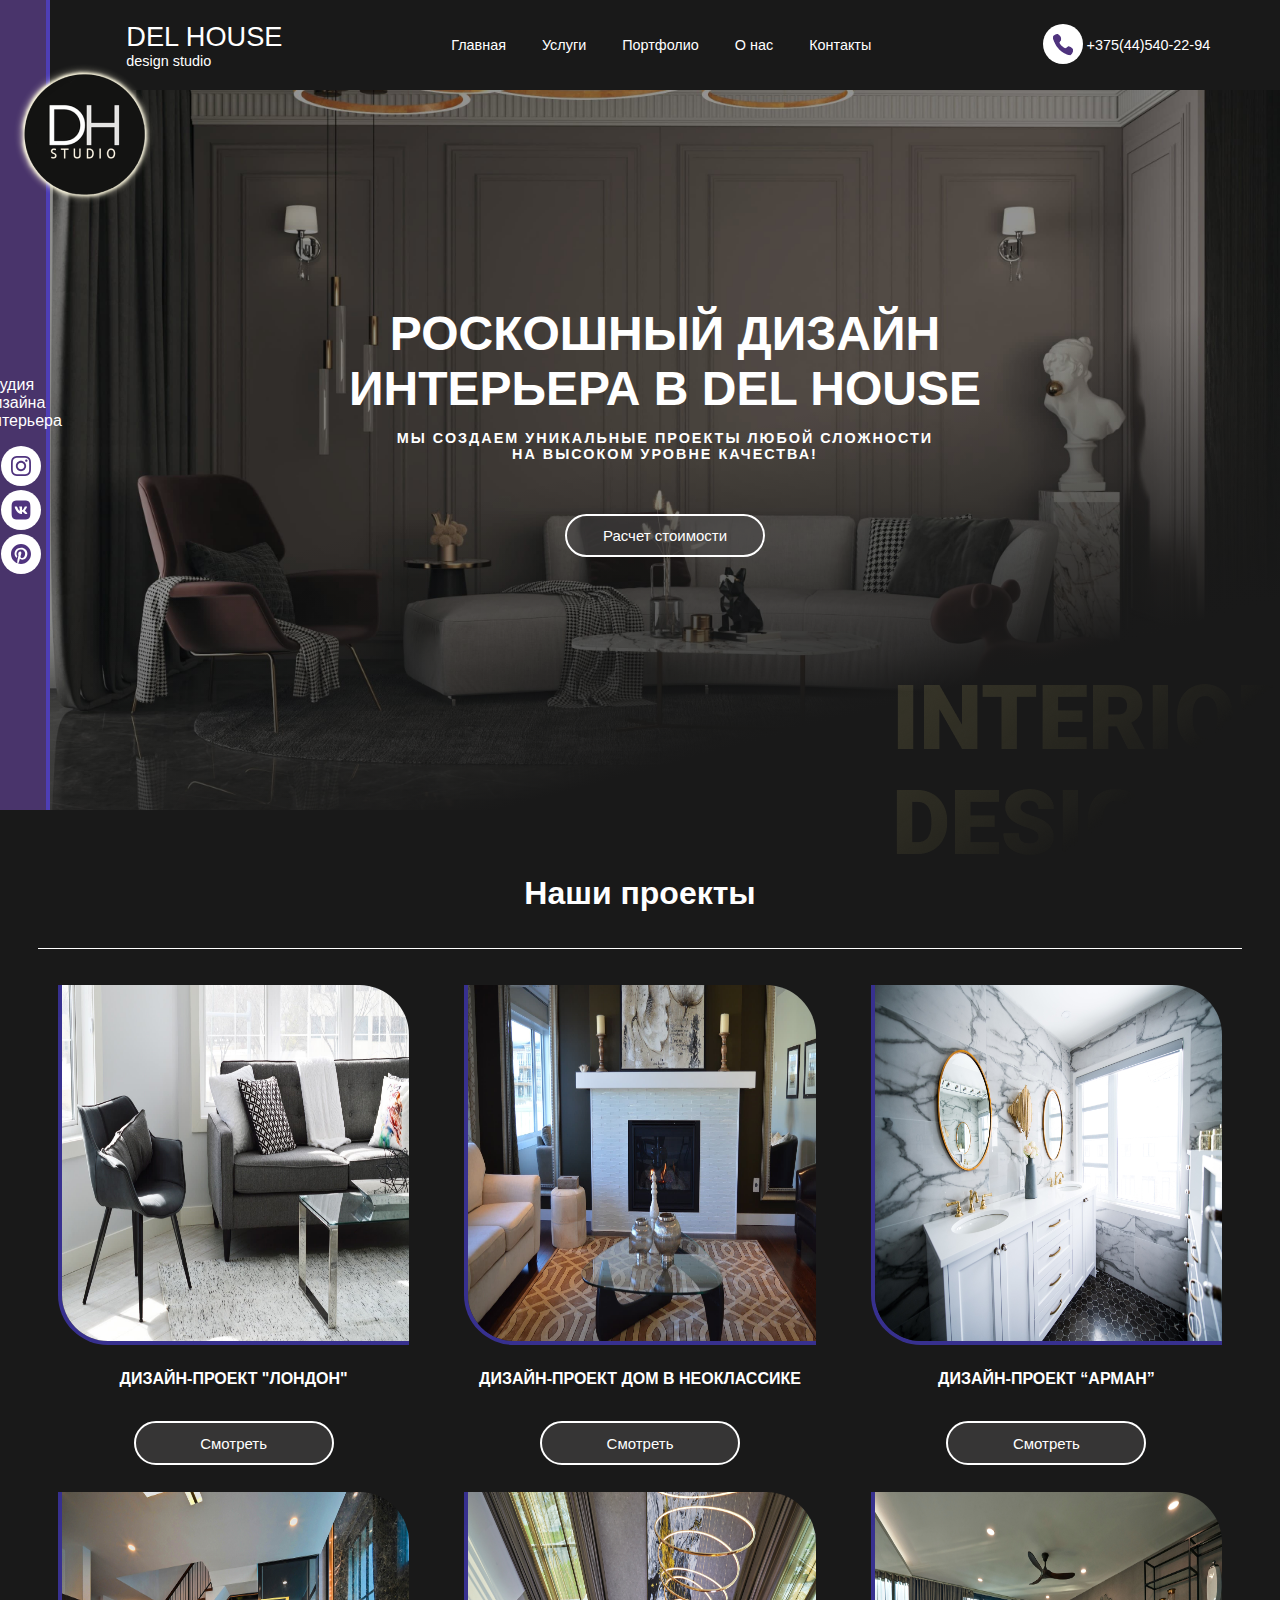
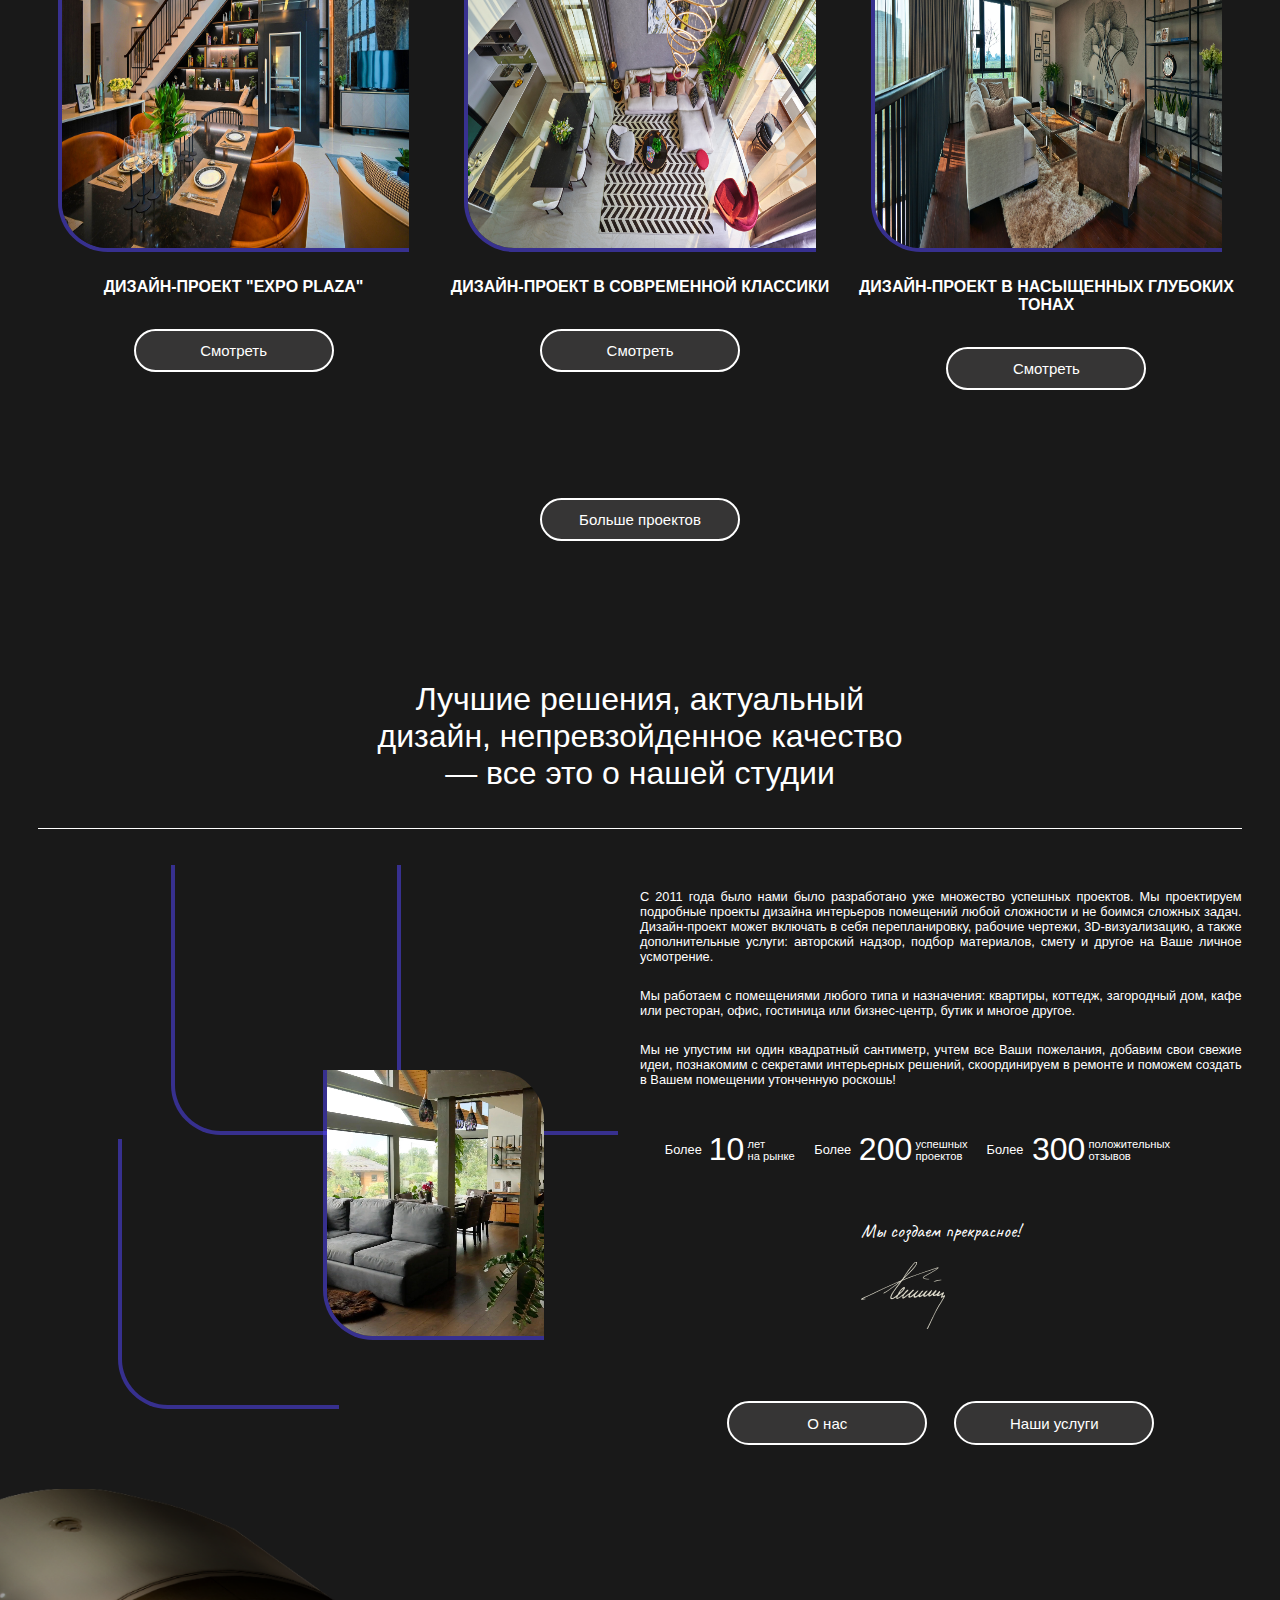
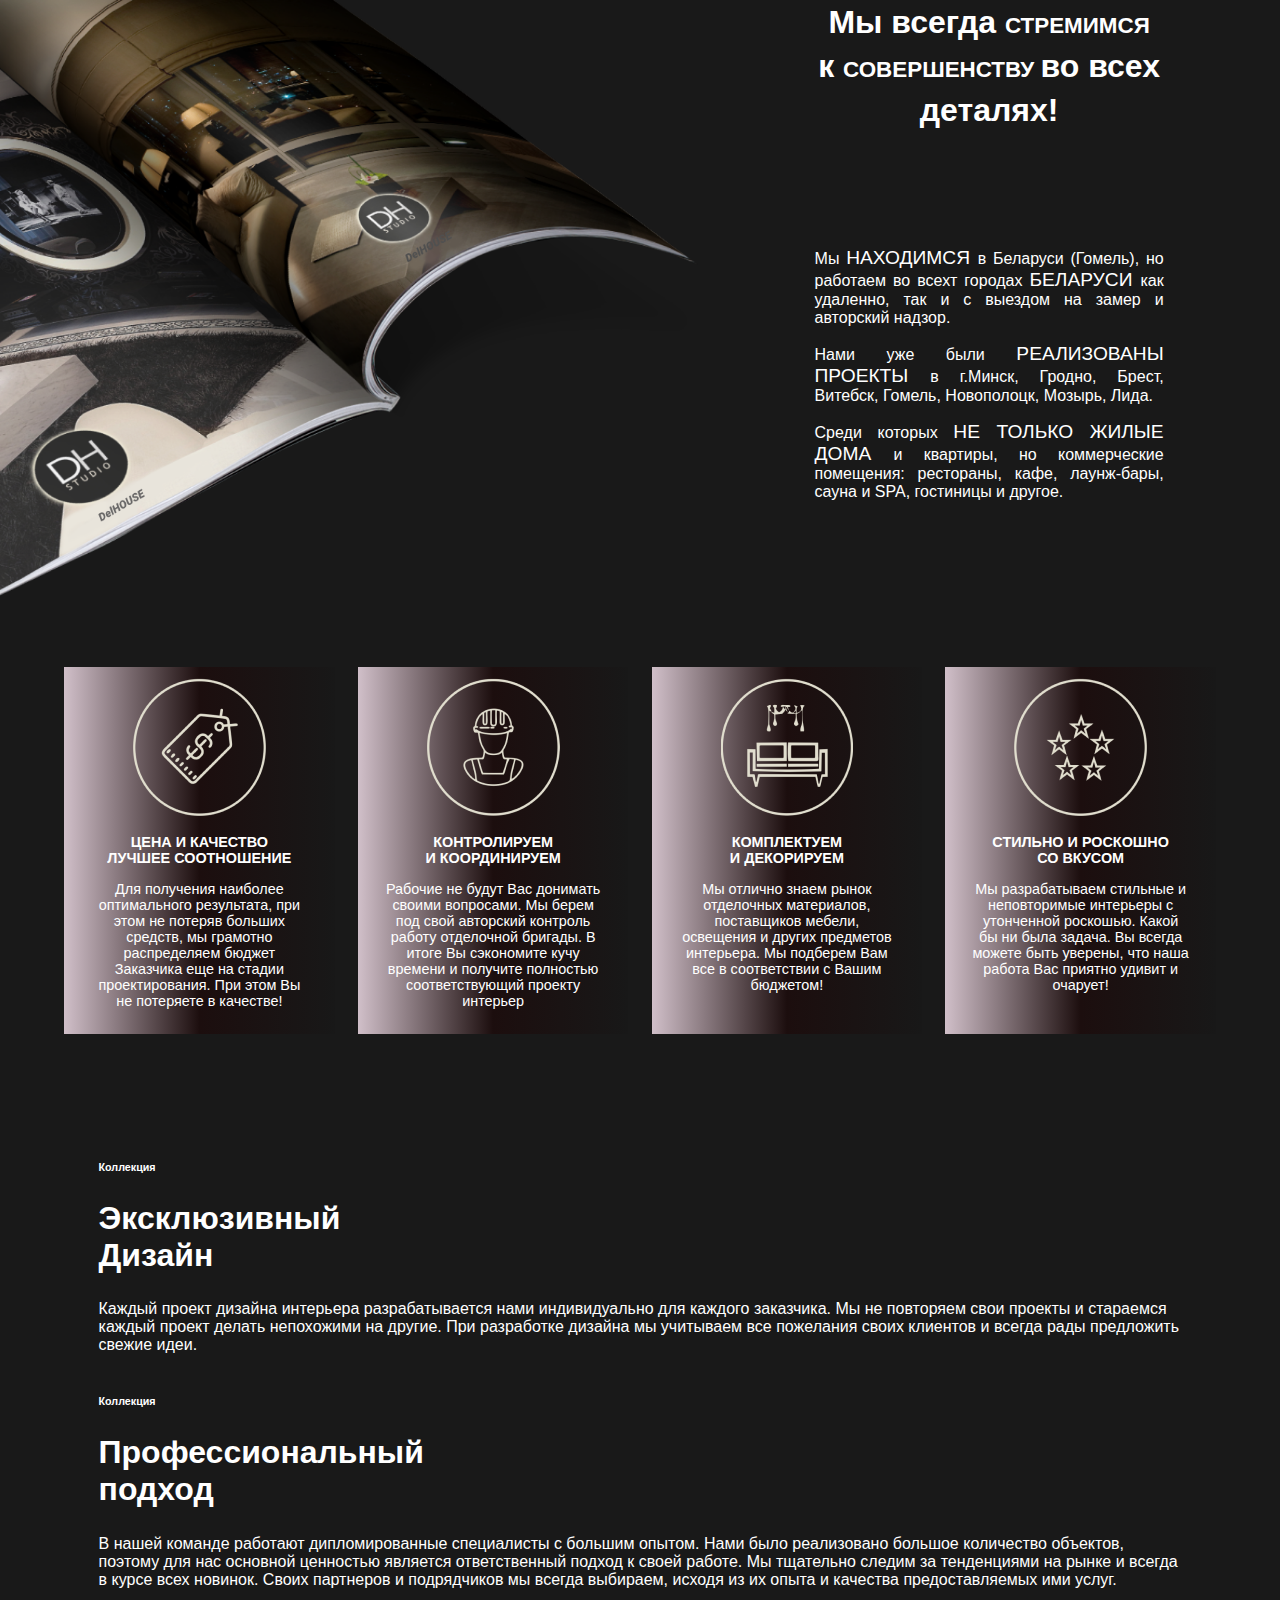
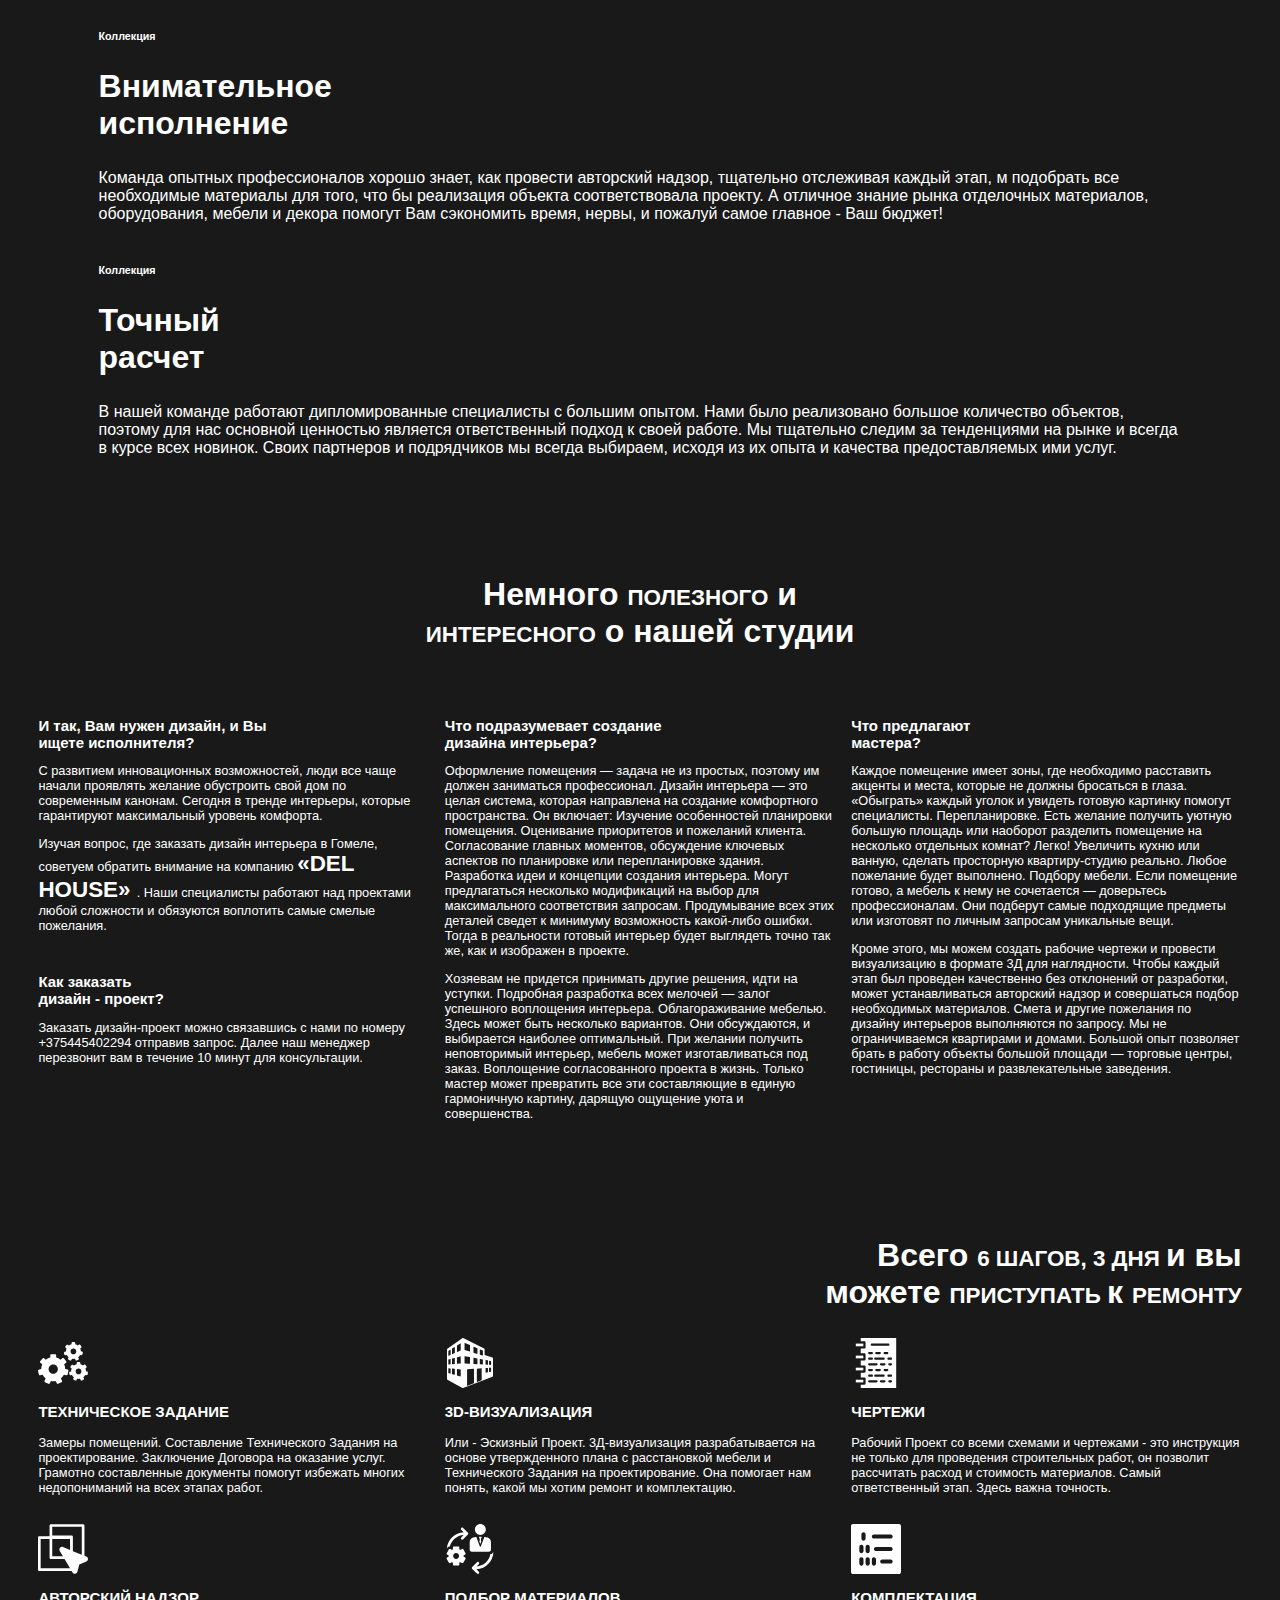
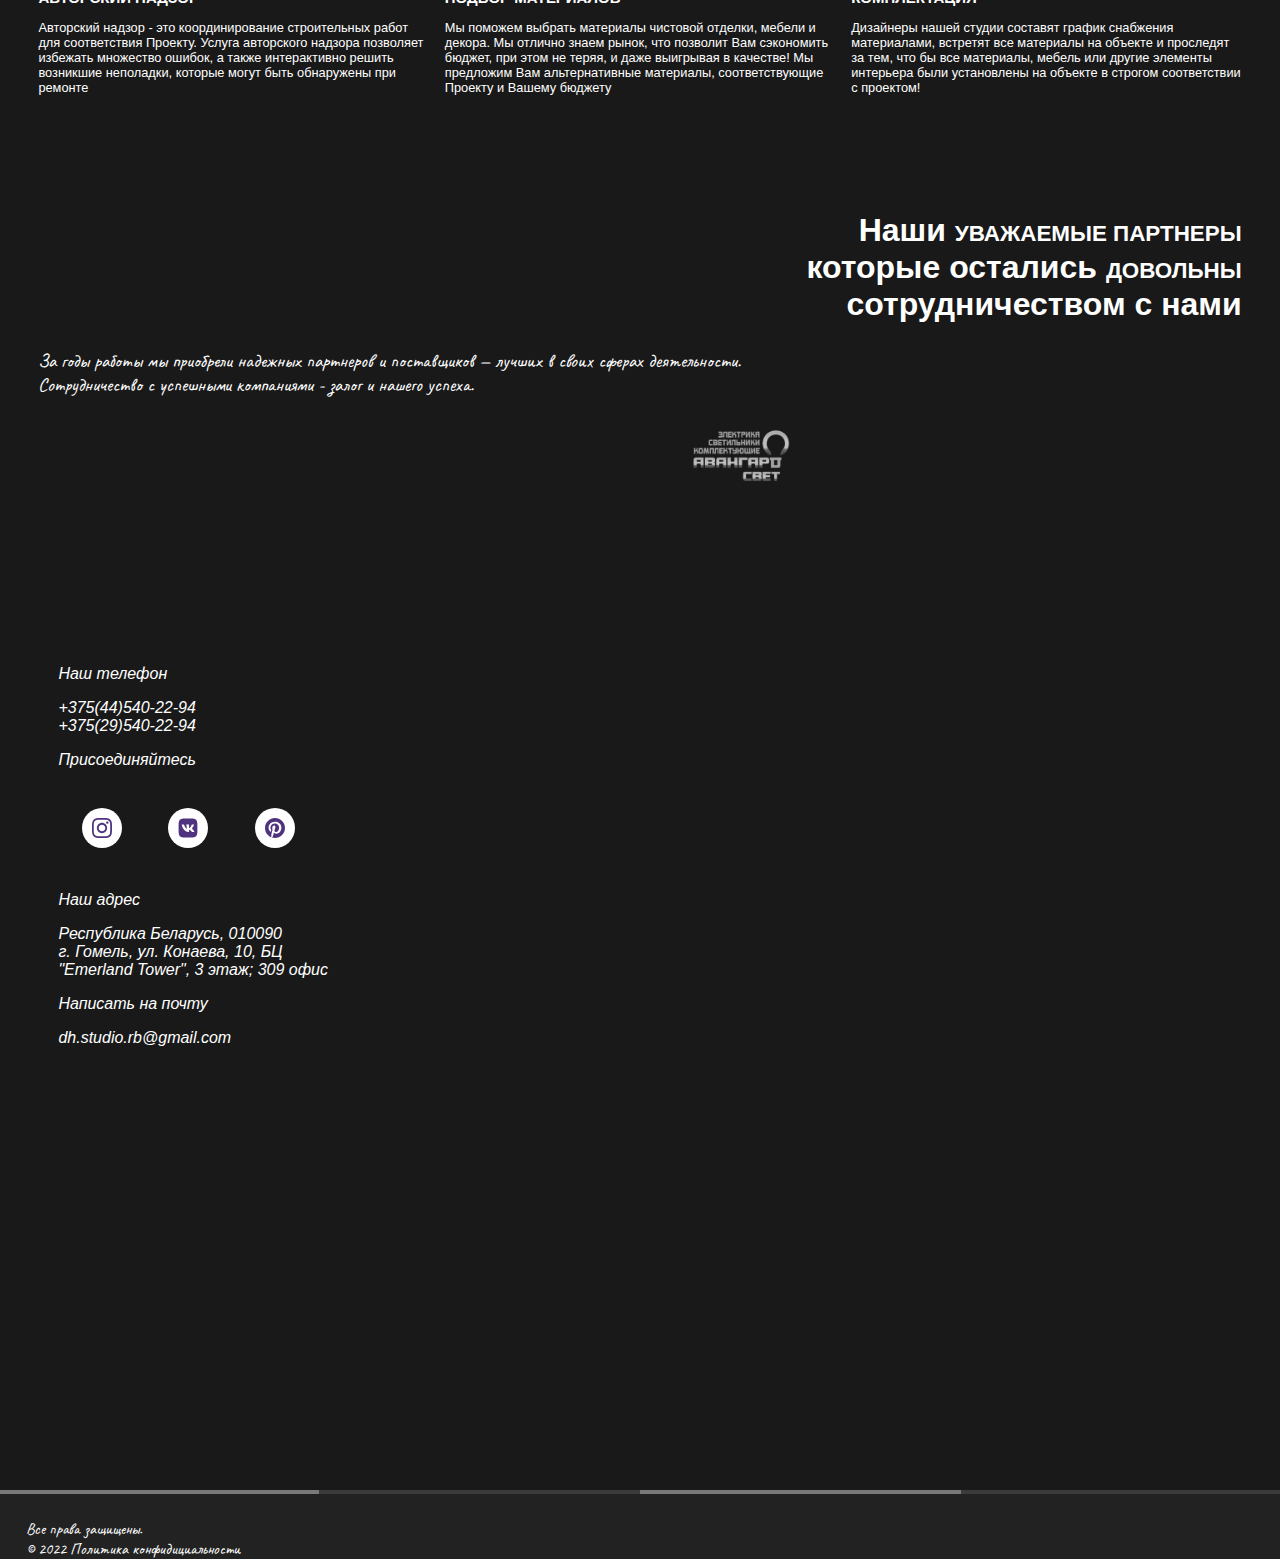
<file: index.html>
<!DOCTYPE html>
<html lang="en">

<head>
   <meta charset="UTF-8">
   <meta http-equiv="X-UA-Compatible" content="IE=edge">
   <meta name="viewport" content="width=device-width, initial-scale=1.0">
   <link rel="stylesheet" href="style.css">
   <link rel="stylesheet" href="./styles/style-page-home.css">
   <link rel="apple-touch-icon" sizes="57x57" href="./favicon/apple-icon-57x57.png">
   <link rel="apple-touch-icon" sizes="60x60" href="./favicon/apple-icon-60x60.png">
   <link rel="apple-touch-icon" sizes="72x72" href="./favicon/apple-icon-72x72.png">
   <link rel="apple-touch-icon" sizes="76x76" href="./favicon/apple-icon-76x76.png">
   <link rel="apple-touch-icon" sizes="114x114" href="./favicon/apple-icon-114x114.png">
   <link rel="apple-touch-icon" sizes="120x120" href="./favicon/apple-icon-120x120.png">
   <link rel="apple-touch-icon" sizes="144x144" href="./favicon/apple-icon-144x144.png">
   <link rel="apple-touch-icon" sizes="152x152" href="./favicon/apple-icon-152x152.png">
   <link rel="apple-touch-icon" sizes="180x180" href="./favicon/apple-icon-180x180.png">
   <link rel="icon" type="image/png" sizes="192x192" href="./favicon/android-icon-192x192.png">
   <link rel="icon" type="image/png" sizes="32x32" href="./favicon/favicon-32x32.png">
   <link rel="icon" type="image/png" sizes="96x96" href="./favicon/favicon-96x96.png">
   <link rel="icon" type="image/png" sizes="16x16" href="./favicon/favicon-16x16.png">
   <link rel="manifest" href="./favicon/manifest.json">
   <meta name="msapplication-TileColor" content="#ffffff">
   <meta name="msapplication-TileImage" content="./favicon/ms-icon-144x144.png">
   <meta name="theme-color" content="#ffffff">
   <title>DEL HOUSE</title>
</head>

<body>
   <header>
      <div class="header-connection">
         <p>студия дизайна интерьера</p>
         <div class="header-line"></div>
         <div class="header-connection-icons">
            <a href="#" aria-label="instagram" class="connection-icon">
               <svg>
                  <use xlink:href="./icons/sprite.svg#instagram"> </use>
               </svg>
            </a>
            <a href="#" aria-label="vk" class="connection-icon">
               <svg>
                  <use xlink:href="./icons/sprite.svg#vk"> </use>
               </svg>
            </a>
            <a href="#" aria-label="pinterest" class="connection-icon">
               <svg>
                  <use xlink:href="./icons/sprite.svg#pinterest"> </use>
               </svg>
            </a>
         </div>
      </div>
      <div class="header-wrapper">
         <div class="header-wrapper-navigation">
            <a href="index.html" aria-label="home page" class="logo-img"></a>
            <div class="logo"><span class="logo-text">Del HOUSE</span><br />design studio</div>
            <nav class="navigation">
               <a href="index.html" aria-label="home page">Главная</a>
               <a href="page-services.html" aria-label="page services">Услуги</a>
               <a href="page-portfolio.html" aria-label="page portfolio">Портфолио</a>
               <a href="page-about-us.html" aria-label="page about us">О нас</a>
               <a href="page-contacts.html" aria-label="page contacts">Контакты</a>
            </nav>
            <div class=phone>
               <div class="connection-icon">
                  <svg>
                     <use xlink:href="./icons/sprite.svg#phone"> </use>
                  </svg>
               </div>
               <a href="tel:+375(44)540-22-94" aria-label="tel">+375(44)540-22-94</a>
            </div>
            <div class="mobile-navigation">
               <svg class="button-mobile button-open">
                  <use xlink:href="./icons/sprite.svg#open-btn"> </use>
               </svg>
               <div class="mobile-dropdown-menu">
                  <nav>
                     <a href="index.html" aria-label="home page">Главная</a>
                     <a href="page-services.html" aria-label="page services">Услуги</a>
                     <a href="page-portfolio.html" aria-label="page portfolio">Портфолио</a>
                     <a href="page-about-us.html" aria-label="page about us">О нас</a>
                     <a href="page-contacts.html" aria-label="page contacts">Контакты</a>
                  </nav>
               </div>
            </div>
         </div>
         <div class="header-content">
            <h1>роскошный дизайн<br />интерьера в Del HOUSE</h1>
            <h3 class="title-item">Мы создаем уникальные проекты любой сложности<br />
               <span class="title-item"> на высоком уровне качества!</span>
            </h3>
            <button type="button" id="button-modal">Расчет стоимости</button>
            <div id="modal" class="modal">
               <div class="modal-content">
                  <span class="close">&times;</span>
                  <h2>Рассчитать стоимость</h2>
                  <p>Наш менеджер перезвонит вам в течение 10 минут</p>
                  <form action="#" id="form" class="form">
                     <div class="form-group">
                        <input class="form-input" type="text" name="name" placeholder="Имя" pattern="[а-яА-ЯёЁ]+"
                           required />
                     </div>
                     <div class="form-group">
                        <input class="form-input" type="tel" name="tel" placeholder="Телефон"
                           pattern="^(\+375|80)(29|25|44|33)(\d{3})(\d{2})(\d{2})$" required />
                     </div>
                     <button type="submit" id="button" name="button" class="btn-form">
                        Отправить
                     </button>
                  </form>
               </div>
               <div class="modal-content-completion-sending">
                  <h2>Спасибо что оставили заявку!</h2>
                  <p>А пока вы ждете звонок, можете<br />просмотреть наши лучшие проекты!</p>
                  <span class="modal-content-completion-sending-text">Мы создаем прекрасное!</span>
                  <br />
                  <br />
                  <p id="button-projects" class="modal-content-completion-sending-text">
                     <a href="#projects" aria-label="page portfolio">Наши проекты!</a>
                  </p>
                  <img src="./images/signature.png" loading="lazy" alt="signature" />
               </div>
            </div>
            <div class="wrapper-img-text"></div>
         </div>
      </div>
   </header>
   <section class="section-projects">
      <h2 class="title" id="projects">Наши проекты</h2>
      <div class="line"></div>
      <div class="section-projects-cards">
         <div class="section-projects-card">
            <div class="section-projects-card-img">
               <img src="./images/images-section-our-projects/design-project-london/project-london-guest.jpg"
                  loading="lazy" alt="img project" />
               <h4>ДИЗАЙН-ПРОЕКТ "ЛОНДОН"</h4>
               <button class="open-button">Смотреть</button>
            </div>
            <div class="card-show">
               <h4>ДИЗАЙН-ПРОЕКТ "ЛОНДОН"</h4>
               <div class="icon-wrapper">
                  <div class="icon">
                     <svg>
                        <use xlink:href="./icons/sprite.svg#square"> </use>
                     </svg>
                     <p>Площадь: 140 кв.м.</p>
                  </div>
                  <div class="icon">
                     <svg>
                        <use xlink:href="./icons/sprite.svg#time"> </use>
                     </svg>
                     <p>Срок: 42 дня.</p>
                  </div>
               </div>
               <div class="projects-card-wrapper">
                  <img class="project-img"
                     src="./images/images-section-our-projects/design-project-london/project-london-guest.jpg"
                     loading="lazy" alt="img" />
                  <img class="project-img"
                     src="./images/images-section-our-projects/design-project-london/project-london-guest(2).jpg"
                     loading="lazy" alt="img" />
                  <img class="project-img"
                     src="./images/images-section-our-projects/design-project-london/project-london-bathroom.jpg"
                     loading="lazy" alt="img" />
                  <img class="project-img"
                     src="./images/images-section-our-projects/design-project-london/project-london-bathroom(2).jpg"
                     loading="lazy" alt="img" />
                  <img class="project-img"
                     src="./images/images-section-our-projects/design-project-london/project-london-kitchen.jpg"
                     loading="lazy" alt="img" />
                  <img class="project-img"
                     src="./images/images-section-our-projects/design-project-london/project-london-room.jpg"
                     loading="lazy" alt="img" />
               </div>
               <button type="button" class="close-button">Закрыть</button>
            </div>
         </div>
         <div class="section-projects-card">
            <div class="section-projects-card-img">
               <img
                  src="./images/images-section-our-projects/design-project-neoclassical-home/project-neoclassical-fireplace.jpg"
                  loading="lazy" alt="img project" />
               <h4>ДИЗАЙН-ПРОЕКТ ДОМ В НЕОКЛАССИКЕ</h4>
               <button type="button" class="open-button">Смотреть</button>
            </div>
            <div class="card-show">
               <h4>ДИЗАЙН-ПРОЕКТ ДОМ В НЕОКЛАССИКЕ</h4>
               <div class="icon-wrapper">
                  <div class="icon">
                     <svg>
                        <use xlink:href="./icons/sprite.svg#square"> </use>
                     </svg>
                     <p>Площадь: 200 кв.м.</p>
                  </div>
                  <div class="icon">
                     <svg>
                        <use xlink:href="./icons/sprite.svg#time"> </use>
                     </svg>
                     <p>Срок: 54 дня.</p>
                  </div>
               </div>
               <div class="projects-card-wrapper">
                  <img class="project-img"
                     src="./images/images-section-our-projects/design-project-neoclassical-home/project-neoclassical-fireplace.jpg"
                     loading="lazy" alt="img" />
                  <img class="project-img"
                     src="./images/images-section-our-projects/design-project-neoclassical-home/project-neoclassical-fireplace(2).jpg"
                     loading="lazy" alt="img" />
                  <img class="project-img"
                     src="./images/images-section-our-projects/design-project-neoclassical-home/project-neoclassical-bathroom.jpg"
                     loading="lazy" alt="img" />
                  <img class="project-img"
                     src="./images/images-section-our-projects/design-project-neoclassical-home/project-neoclassical-kitchen.jpg"
                     loading="lazy" alt="img" />
                  <img class="project-img"
                     src="./images/images-section-our-projects/design-project-neoclassical-home/project-neoclassical-bedroom.jpg"
                     loading="lazy" alt="img" />
                  <img class="project-img"
                     src="./images/images-section-our-projects/design-project-neoclassical-home/project-neoclassical-table.jpg"
                     loading="lazy" alt="img" />
               </div>
               <button type="button" class="close-button">Закрыть</button>
            </div>
         </div>
         <div class="section-projects-card">
            <div class="section-projects-card-img">
               <img src="./images/images-section-our-projects/design-project-arman/project-arman-bathroom.jpg"
                  loading="lazy" loading="lazy" alt="img project" />
               <h4>ДИЗАЙН-ПРОЕКТ “АРМАН”</h4>
               <button type="button" class="open-button">Смотреть</button>
            </div>
            <div class="card-show">
               <h4>ДИЗАЙН-ПРОЕКТ “АРМАН”</h4>
               <div class="icon-wrapper">
                  <div class="icon">
                     <svg>
                        <use xlink:href="./icons/sprite.svg#square"> </use>
                     </svg>
                     <p>Площадь: 320 кв.м.</p>
                  </div>
                  <div class="icon">
                     <svg>
                        <use xlink:href="./icons/sprite.svg#time"> </use>
                     </svg>
                     <p>Срок: 58 дня.</p>
                  </div>
               </div>
               <div class="projects-card-wrapper">
                  <img class="project-img"
                     src="./images/images-section-our-projects/design-project-arman/project-arman-bathroom.jpg"
                     loading="lazy" alt="img" />
                  <img class="project-img"
                     src="./images/images-section-our-projects/design-project-arman/project-arman-bathroom(2).jpg"
                     loading="lazy" alt="img" />
                  <img class="project-img"
                     src="./images/images-section-our-projects/design-project-arman/project-arman-bedroom.jpg"
                     loading="lazy" alt="img" />
                  <img class="project-img"
                     src="./images/images-section-our-projects/design-project-arman/project-arman-kitchen(2).jpg"
                     loading="lazy" alt="img" />
                  <img class="project-img"
                     src="./images/images-section-our-projects/design-project-arman/project-arman-kitchen.jpg"
                     loading="lazy" alt="img" />
                  <img class="project-img"
                     src="./images/images-section-our-projects/design-project-arman/project-arman-watch.jpg"
                     loading="lazy" alt="img" />
               </div>
               <button type="button" class="close-button">Закрыть</button>
            </div>
         </div>
         <div class="section-projects-card">
            <div class="section-projects-card-img">
               <img
                  src="./images/images-section-our-projects/design-project-expo-plaza/design-project-expo-plaza-dining-area.jpg"
                  loading="lazy" alt="img project" />
               <h4>ДИЗАЙН-ПРОЕКТ "EXPO PLAZA"</h4>
               <button type="button" class="open-button">Смотреть</button>
            </div>
            <div class="card-show">
               <h4>ДИЗАЙН-ПРОЕКТ "EXPO PLAZA"</h4>
               <div class="icon-wrapper">
                  <div class="icon">
                     <svg>
                        <use xlink:href="./icons/sprite.svg#square"> </use>
                     </svg>
                     <p>Площадь: 340 кв.м.</p>
                  </div>
                  <div class="icon">
                     <svg>
                        <use xlink:href="./icons/sprite.svg#time"> </use>
                     </svg>
                     <p>Срок: 58 дня.</p>
                  </div>
               </div>
               <div class="projects-card-wrapper">
                  <img class="project-img"
                     src="./images/images-section-our-projects/design-project-expo-plaza/design-project-expo-plaza-dining-area.jpg"
                     loading="lazy" alt="img" />
                  <img class="project-img"
                     src="./images/images-section-our-projects/design-project-expo-plaza/design-project-expo-plaza-hall.jpg"
                     loading="lazy" alt="img" />
                  <img class="project-img"
                     src="./images/images-section-our-projects/design-project-expo-plaza/design-project-expo-plaza-room.jpg"
                     loading="lazy" alt="img" />
                  <img class="project-img"
                     src="./images/images-section-our-projects/design-project-expo-plaza/design-project-expo-plaza-stairs.jpg"
                     loading="lazy" alt="img" />
                  <img class="project-img"
                     src="./images/images-section-our-projects/design-project-expo-plaza/design-project-expo-plaza-stairs(2).jpg"
                     loading="lazy" alt="img" />
                  <img class="project-img"
                     src="./images/images-section-our-projects/design-project-expo-plaza/design-project-expo-plaza-wardrobe.jpg"
                     loading="lazy" alt="img" />
               </div>
               <button type="button" class="close-button">Закрыть</button>
            </div>
         </div>
         <div class="section-projects-card">
            <div class="section-projects-card-img">
               <img
                  src="./images/images-section-our-projects/design-project-modern-classic/design-project-modern-classic-holl.jpg"
                  loading="lazy" alt="img project" />
               <h4>ДИЗАЙН-ПРОЕКТ В СОВРЕМЕННОЙ КЛАССИКИ</h4>
               <button type="button" class="open-button">Смотреть</button>
            </div>
            <div class="card-show">
               <h4>ДИЗАЙН-ПРОЕКТ В СОВРЕМЕННОЙ КЛАССИКИ</h4>
               <div class="icon-wrapper">
                  <div class="icon">
                     <svg>
                        <use xlink:href="./icons/sprite.svg#square"> </use>
                     </svg>
                     <p>Площадь: 157 кв.м.</p>
                  </div>
                  <div class="icon">
                     <svg>
                        <use xlink:href="./icons/sprite.svg#time"> </use>
                     </svg>
                     <p>Срок: 43 дня.</p>
                  </div>
               </div>
               <div class="projects-card-wrapper">
                  <img class="project-img"
                     src="./images/images-section-our-projects/design-project-modern-classic/design-project-modern-classic-holl.jpg"
                     loading="lazy" alt="img" />
                  <img class="project-img"
                     src="./images/images-section-our-projects/design-project-modern-classic/design-project-modern-classic-holl(2).jpg"
                     loading="lazy" alt="img" />
                  <img class="project-img"
                     src="./images/images-section-our-projects/design-project-modern-classic/design-project-modern-classic-bedroom.jpg"
                     loading="lazy" alt="img" />
                  <img class="project-img"
                     src="./images/images-section-our-projects/design-project-modern-classic/design-project-modern-classic-bathroom.jpg"
                     loading="lazy" alt="img" />
                  <img class="project-img"
                     src="./images/images-section-our-projects/design-project-modern-classic/design-project-modern-classic-working-area.jpg"
                     loading="lazy" alt="img" />
                  <img class="project-img"
                     src="./images/images-section-our-projects/design-project-modern-classic/design-project-modern-classic-working-area(2).jpg"
                     loading="lazy" alt="img" />
               </div>
               <button type="button" class="close-button">Закрыть</button>
            </div>
         </div>
         <div class="section-projects-card">
            <div class="section-projects-card-img">
               <img
                  src="./images/images-section-our-projects/design-project-in-rich-deep-tones/project-deep-tones-room(2).jpg"
                  loading="lazy" alt="img project" />
               <h4>ДИЗАЙН-ПРОЕКТ В НАСЫЩЕННЫХ ГЛУБОКИХ ТОНАХ</h4>
               <button type="button" class="open-button">Смотреть</button>
            </div>
            <div class="card-show">
               <h4>ДИЗАЙН-ПРОЕКТ В НАСЫЩЕННЫХ ГЛУБОКИХ ТОНАХ</h4>
               <div class="icon-wrapper">
                  <div class="icon">
                     <svg>
                        <use xlink:href="./icons/sprite.svg#square"> </use>
                     </svg>
                     <p>Площадь: 162 кв.м.</p>
                  </div>
                  <div class="icon">
                     <svg>
                        <use xlink:href="./icons/sprite.svg#time"> </use>
                     </svg>
                     <p>Срок: 52 дня.</p>
                  </div>
               </div>
               <div class="projects-card-wrapper">
                  <img class="project-img"
                     src="./images/images-section-our-projects/design-project-in-rich-deep-tones/project-deep-tones-room(2).jpg"
                     loading="lazy" alt="img" />
                  <img class="project-img"
                     src="./images/images-section-our-projects/design-project-in-rich-deep-tones/project-deep-tones-elevator.jpg"
                     loading="lazy" alt="img" />
                  <img class="project-img"
                     src="./images/images-section-our-projects/design-project-in-rich-deep-tones/project-deep-tones-kitchen.jpg"
                     loading="lazy" alt="img" />
                  <img class="project-img"
                     src="./images/images-section-our-projects/design-project-in-rich-deep-tones/project-deep-tones-living-room.jpg"
                     loading="lazy" alt="img" />
                  <img class="project-img"
                     src="./images/images-section-our-projects/design-project-in-rich-deep-tones/project-deep-tones-room.jpg"
                     loading="lazy" alt="img" />
                  <img class="project-img"
                     src="./images/images-section-our-projects/design-project-in-rich-deep-tones/project-deep-tones-bathroom.jpg"
                     loading="lazy" alt="img" />
               </div>
               <button type="button" class="close-button">Закрыть</button>
            </div>
         </div>
      </div>
      <a href="page-portfolio.html" aria-label="page portfolio">
         <button type="button">Больше проектов</button>
      </a>
   </section>

   <section class="section-solutions">
      <h2 class="title">Лучшие решения, актуальный<br /> дизайн, непревзойденное качество<br /> &horbar; все это о нашей
         студии</h2>
      <div class="line"></div>
      <div class="section-solutions-content">
         <div class="section-solutions-wrapper">
            <video class="video-bg position-vidio1" src="./videos/productionID3773484.mp4" type="video/mp4" autoplay
               muted loop></video>
            <video class="video-bg position-vidio2" src="./videos/productionID3773486.mp4" type="video/mp4" autoplay
               muted loop></video>
            <video class="video-bg position-vidio3" src="./videos/productionID3773487.mp4" type="video/mp4" autoplay
               muted loop></video>
            <video class="video-bg position-vidio4" src="./videos/productionID5091093.mp4" type="video/mp4" autoplay
               muted loop></video>
         </div>
         <div class="section-solutions-wrapper-text">
            <p>С 2011 года было нами было разработано уже множество успешных проектов. Мы проектируем подробные
               проекты
               дизайна интерьеров помещений любой сложности и не боимся сложных задач.
               Дизайн-проект может включать в себя перепланировку, рабочие чертежи, 3D-визуализацию, а также
               дополнительные услуги: авторский надзор, подбор материалов, смету и другое на Ваше личное
               усмотрение.
            </p>
            <p>Мы работаем с помещениями любого типа и назначения: квартиры, коттедж, загородный дом, кафе или
               ресторан,
               офис, гостиница или бизнес-центр, бутик и многое другое.
            </p>
            <p>Мы не упустим ни один квадратный сантиметр, учтем все Ваши пожелания, добавим свои свежие идеи,
               познакомим с секретами интерьерных решений, скоординируем в ремонте и поможем создать в Вашем
               помещении
               утонченную роскошь!
            </p>
            <div class="section-solutions-text-advantages">
               <div class="section-solutions-text-advantage">
                  <p class="advantage-title">Более</p>
                  <div class="advantage-wrapper-text">
                     <p class="advantage-quantity">10</p>
                     <p class="quantity-text">лет<br /> на рынке</p>
                  </div>
               </div>
               <div class="section-solutions-text-advantage">
                  <p class="advantage-title">Более</p>
                  <div class="advantage-wrapper-text">
                     <p class="advantage-quantity">200</p>
                     <p class="quantity-text">успешных<br /> проектов</p>
                  </div>
               </div>
               <div class="section-solutions-text-advantage">
                  <p class="advantage-title">Более</p>
                  <div class="advantage-wrapper-text">
                     <p class="advantage-quantity">300</p>
                     <p class="quantity-text">положительных<br /> отзывов</p>
                  </div>
               </div>
            </div>
            <div class="section-solutions-navigation">
               <div class="section-solutions-navigation-text">
                  <p>Мы создаем прекрасное!</p>
                  <img src="./images/signature.png" loading="lazy" alt="img-signature" />
               </div>
            </div>
            <div class="wrapper-button">
               <a href="page-about-us.html" aria-label="page about us">
                  <button type="button">О нас</button>
               </a>
               <a href="page-services.html" aria-label="page services">
                  <button type="button">Наши услуги</button>
               </a>
            </div>
         </div>
      </div>
   </section>

   <section class="section-information">
      <div class="section-information-text-wrapper">
         <div class="section-information-img-catalog">
            <img src="./images/catalog.png" loading="lazy" alt="img catalog" />
         </div>
         <div class="section-information-text">
            <h2 class="title">
               Мы всегда
               <span class="section-information-text-word">
                  стремимся
               </span>
               <br />
               к
               <span class="section-information-text-word">
                  совершенству
               </span>
               во всех
               <br />
               деталях!
            </h2>
            <p>Мы
               <span class="section-information-text-word">
                  находимся
               </span>
               в Беларуси (Гомель), но работаем во всехт городах
               <span class="section-information-text-word">
                  Беларуси
               </span>
               как удаленно, так и с выездом на замер и авторский надзор.
            </p>
            <p>Нами уже были
               <span class="section-information-text-word">
                  реализованы проекты
               </span>
               в г.Минск, Гродно, Брест, Витебск, Гомель, Новополоцк, Мозырь, Лида.
            </p>
            <p>Среди которых
               <span class="section-information-text-word">
                  не только жилые дома
               </span>
               и квартиры, но коммерческие помещения: рестораны, кафе, лаунж-бары, сауна и SPA, гостиницы и другое.
            </p>
         </div>
      </div>
      <div class="section-information-cards">
         <div class="section-information-card">
            <img src="./images/images-section-information-cards/price-and-quality133x137.png" loading="lazy"
               alt="img price and quality" />
            <h3>Цена и качество<br />лучшее соотношение</h3>
            <p>Для получения наиболее оптимального результата, при этом не потеряв больших средств, мы грамотно
               распределяем бюджет Заказчика еще на стадии проектирования.
               При этом Вы не потеряете в качестве!
            </p>
         </div>
         <div class="section-information-card">
            <img src="./images/images-section-information-cards/control-and-coordinate133x137.png" loading="lazy"
               alt="img price and quality" />
            <h3>КОНТРОЛИРУЕМ<br />и координируем</h3>
            <p>Рабочие не будут Вас донимать своими вопросами. Мы берем под свой авторский контроль работу отделочной
               бригады. В итоге Вы сэкономите кучу времени и получите полностью соответствующий проекту интерьер
            </p>
         </div>
         <div class="section-information-card">
            <img src="./images/images-section-information-cards/complete-and-decorate133x137.png" loading="lazy"
               alt="img price and quality" />
            <h3>КОМПЛЕКТУЕМ<br />и декорируем</h3>
            <p>Мы отлично знаем рынок отделочных материалов, поставщиков мебели, освещения и других предметов
               интерьера.
               Мы подберем Вам все в соответствии с Вашим бюджетом!
            </p>
         </div>
         <div class="section-information-card">
            <img src="./images/images-section-information-cards/stylish-and-luxurious133x137.png" loading="lazy"
               alt="img price and quality" />
            <h3>СТИЛЬНО И РОСКОШНО<br />со вкусом</h3>
            <p>Мы разрабатываем стильные и неповторимые интерьеры с утонченной роскошью.
               Какой бы ни была задача. Вы всегда можете быть уверены, что наша работа Вас приятно удивит и очарует!
            </p>
         </div>
      </div>
   </section>

   <section class="section-collection">
      <div class="section-collection-card">
         <div class="section-collection-wrapper-images">
            <img class="section-collection-img" loading="lazy"
               src="./images/images-section-collection/section-collection_1.png" alt="img" />
            <img class="section-collection-img-superimposed-left"
               src="./images/images-section-collection/section-collection1.2.png" loading="lazy" alt="img" />
         </div>
         <div class="section-collection-wrapper-text">
            <h6>Коллекция</h6>
            <h2>Эксклюзивный<br />Дизайн</h2>
            <p>Каждый проект дизайна интерьера разрабатывается нами индивидуально для каждого заказчика. Мы не
               повторяем
               свои проекты и стараемся каждый проект делать непохожими на другие.
               При разработке дизайна мы учитываем все пожелания своих клиентов и всегда рады предложить свежие идеи.
            </p>
         </div>
         <img class="img-project-right" src="./images/project.png" loading="lazy" alt="img project" />
      </div>
      <div class="section-collection-card">
         <div class="section-collection-wrapper-text">
            <h6>Коллекция</h6>
            <h2>Профессио&shy;наль&shy;ный<br />подход</h2>
            <p>В нашей команде работают дипломированные специалисты с большим опытом. Нами было реализовано большое
               количество объектов, поэтому для нас основной ценностью является ответственный подход к своей работе.
               Мы тщательно следим за тенденциями на рынке и всегда в курсе всех новинок.
               Своих партнеров и подрядчиков мы всегда выбираем, исходя из их опыта и качества предоставляемых ими
               услуг.
            </p>
         </div>
         <div class="section-collection-wrapper-images">
            <img class="section-collection-img" src="./images/images-section-collection/section-collection2.png"
               loading="lazy" alt="img" />
            <img class="section-collection-img-superimposed-right"
               src="./images/images-section-collection/section-collection2.2.png" loading="lazy" alt="img" />
         </div>
         <img class="img-project-left" src="./images/project2.png" loading="lazy" alt="img project" />
      </div>
      <div class="section-collection-card">
         <div class="section-collection-wrapper-images">
            <img class="section-collection-img" src="./images/images-section-collection/section-collection3.png"
               loading="lazy" alt="img" />
            <img class="section-collection-img-superimposed-left"
               src="./images/images-section-collection/section-collection3.3.png" loading="lazy" alt="img" />
         </div>
         <img class="img-project-right" src="./images/project.png" loading="lazy" alt="img project" />
         <div class="section-collection-wrapper-text">
            <h6>Коллекция</h6>
            <h2>Внимательное<br />исполнение</h2>
            <p>Команда опытных профессионалов хорошо знает, как провести авторский надзор, тщательно отслеживая
               каждый
               этап, м подобрать все необходимые материалы для того, что бы реализация объекта соответствовала
               проекту.
               А отличное знание рынка отделочных материалов, оборудования, мебели и декора помогут Вам сэкономить
               время, нервы, и пожалуй самое главное - Ваш бюджет!
            </p>
         </div>
         <img class="img-project-right" src="./images/project3.png" loading="lazy" alt="img project" />
      </div>
      <div class="section-collection-card">
         <div class="section-collection-wrapper-text">
            <h6>Коллекция</h6>
            <h2>Точный<br />расчет</h2>
            <p>В нашей команде работают дипломированные специалисты с большим опытом. Нами было реализовано большое
               количество объектов, поэтому для нас основной ценностью является ответственный подход к своей работе.
               Мы тщательно следим за тенденциями на рынке и всегда в курсе всех новинок.
               Своих партнеров и подрядчиков мы всегда выбираем, исходя из их опыта и качества предоставляемых ими
               услуг.
            </p>
         </div>
         <img class="img-project-left" src="./images/project2.png" loading="lazy" alt="img project" />
         <div class="section-collection-wrapper-images">
            <img class="section-collection-img" src="./images/images-section-collection/section-collection4.png"
               loading="lazy" alt="img" />
            <img class="section-collection-img-superimposed-right"
               src="./images/images-section-collection/section-collection4.1.png" loading="lazy" alt="img" />
         </div>
         <img class="img-project-right" src="./images/project.png" loading="lazy" alt="img project" />
      </div>
   </section>

   <section class="section-information-about-the-studio">
      <h2 class="title">Немного <span class="section-information-text-word">полезного</span> и <br /> <span
            class="section-information-text-word">интересного</span> о нашей студии</h2>
      <div class="section-information-about-the-studio-text">
         <article>
            <h3>И так, Вам нужен дизайн, и Вы<br /> ищете исполнителя?</h3>
            <p>С развитием инновационных возможностей, люди все чаще начали проявлять желание обустроить свой дом по
               современным канонам. Сегодня в тренде интерьеры, которые гарантируют максимальный уровень комфорта.
            </p>
            <p>Изучая вопрос, где заказать дизайн интерьера в Гомеле, советуем обратить внимание на компанию
               <span class="section-information-text-word">
                  «DEL HOUSE»
               </span>
               . Наши специалисты работают над проектами любой сложности и обязуются воплотить самые смелые
               пожелания.
            </p>
            <h3>Как заказать <br />дизайн - проект?</h3>
            <p>Заказать дизайн-проект можно связавшись с нами по номеру
               <a href="tel:+375445402294">+375445402294</a>
               отправив запрос. Далее наш менеджер перезвонит вам в течение 10 минут для
               консультации.
            </p>
         </article>
         <article>
            <h3>Что подразумевает создание<br />дизайна интерьера?</h3>
            <p>Оформление помещения — задача не из простых, поэтому им должен заниматься профессионал. Дизайн
               интерьера
               —
               это целая система, которая направлена на создание комфортного пространства. Он включает:
               Изучение особенностей планировки помещения. Оценивание приоритетов и пожеланий клиента. Согласование
               главных
               моментов, обсуждение ключевых аспектов по планировке или перепланировке здания.
               Разработка идеи и концепции создания интерьера. Могут предлагаться несколько модификаций на выбор для
               максимального соответствия запросам.
               Продумывание всех этих деталей сведет к минимуму возможность какой-либо ошибки. Тогда в реальности
               готовый
               интерьер будет выглядеть точно так же, как и изображен в проекте.</p>
            <p>Хозяевам не придется принимать другие решения, идти на уступки. Подробная разработка всех мелочей —
               залог
               успешного воплощения интерьера.
               Облагораживание мебелью. Здесь может быть несколько вариантов. Они обсуждаются, и выбирается наиболее
               оптимальный. При желании получить неповторимый интерьер, мебель может изготавливаться под заказ.
               Воплощение согласованного проекта в жизнь.
               Только мастер может превратить все эти составляющие в единую гармоничную картину, дарящую ощущение
               уюта и
               совершенства.</p>
         </article>
         <article>
            <h3>Что предлагают<br />мастера?</h3>
            <p>Каждое помещение имеет зоны, где необходимо расставить акценты и места, которые не должны бросаться в
               глаза.
               «Обыграть» каждый уголок и увидеть готовую картинку помогут специалисты.
               Перепланировке. Есть желание получить уютную большую площадь или наоборот разделить помещение на
               несколько
               отдельных комнат?
               Легко! Увеличить кухню или ванную, сделать просторную квартиру-студию реально. Любое пожелание будет
               выполнено.
               Подбору мебели.
               Если помещение готово, а мебель к нему не сочетается — доверьтесь профессионалам.
               Они подберут самые подходящие предметы или изготовят по личным запросам
               уникальные вещи.</p>
            <p>Кроме этого, мы можем создать рабочие чертежи и провести визуализацию в формате 3Д для наглядности.
               Чтобы
               каждый этап был проведен качественно без отклонений от разработки, может устанавливаться авторский
               надзор
               и
               совершаться подбор необходимых материалов. Смета и другие пожелания по дизайну интерьеров выполняются
               по
               запросу. Мы не ограничиваемся квартирами и домами. Большой опыт позволяет брать в работу объекты
               большой
               площади — торговые центры, гостиницы, рестораны и развлекательные заведения.</p>
         </article>
      </div>
   </section>

   <section class="section-six-steps-three-days">
      <h2 class="title">
         Всего
         <span class="section-information-text-word">
            6 шагов, 3 дня
         </span>
         и вы
         <br />
         можете
         <span class="section-information-text-word">
            приступать
         </span>
         к
         <span class="section-information-text-word">
            ремонту
         </span>
      </h2>
      <div class="section-six-steps-three-days-cards">
         <div class="section-six-steps-three-days-card">
            <div class="section-six-steps-three-days-card-icon">
               <svg>
                  <use xlink:href="./icons/sprite.svg#gears"> </use>
               </svg>
            </div>
            <h3>ТЕХНИЧЕСКОЕ ЗАДАНИЕ</h3>
            <p>Замеры помещений. Составление Технического Задания на проектирование. Заключение Договора на оказание
               услуг. Грамотно составленные документы помогут избежать многих недопониманий на всех этапах работ.
            </p>
         </div>
         <div class="section-six-steps-three-days-card">
            <div class="section-six-steps-three-days-card-icon">
               <svg>
                  <use xlink:href="./icons/sprite.svg#3d-building"> </use>
               </svg>
            </div>
            <h3>3D-ВИЗУАЛИЗАЦИЯ</h3>
            <p>Или - Эскизный Проект. 3Д-визуализация разрабатывается на основе утвержденного плана с расстановкой
               мебели и Технического Задания на проектирование. Она помогает нам понять, какой мы хотим ремонт и
               комплектацию.
            </p>
         </div>
         <div class="section-six-steps-three-days-card">
            <div class="section-six-steps-three-days-card-icon">
               <svg>
                  <use xlink:href="./icons/sprite.svg#list"> </use>
               </svg>
            </div>
            <h3>ЧЕРТЕЖИ</h3>
            <p>Рабочий Проект со всеми схемами и чертежами - это инструкция не только для проведения строительных
               работ,
               он позволит рассчитать расход и стоимость материалов. Самый ответственный этап. Здесь важна точность.
            </p>
         </div>
         <div class="section-six-steps-three-days-card">
            <div class="section-six-steps-three-days-card-icon">
               <svg>
                  <use xlink:href="./icons/sprite.svg#paint-selection"> </use>
               </svg>
            </div>
            <h3>АВТОРСКИЙ НАДЗОР</h3>
            <p>Авторский надзор - это координирование строительных работ для соответствия Проекту.
               Услуга авторского надзора позволяет избежать множество ошибок, а также интерактивно решить возникшие
               неполадки, которые могут быть обнаружены при ремонте</p>
         </div>
         <div class="section-six-steps-three-days-card">
            <div class="section-six-steps-three-days-card-icon">
               <svg>
                  <use xlink:href="./icons/sprite.svg#supervision"> </use>
               </svg>
            </div>
            <h3>ПОДБОР МАТЕРИАЛОВ</h3>
            <p>Мы поможем выбрать материалы чистовой отделки, мебели и декора.
               Мы отлично знаем рынок, что позволит Вам сэкономить бюджет, при этом не теряя, и даже выигрывая в
               качестве!
               Мы предложим Вам альтернативные материалы, соответствующие Проекту и Вашему бюджету</p>
         </div>
         <div class="section-six-steps-three-days-card">
            <div class="section-six-steps-three-days-card-icon">
               <svg>
                  <use xlink:href="./icons/sprite.svg#order"> </use>
               </svg>
            </div>
            <h3>КОМПЛЕКТАЦИЯ</h3>
            <p>Дизайнеры нашей студии составят график снабжения материалами, встретят все материалы на объекте и
               проследят за тем, что бы все материалы, мебель или другие элементы интерьера были установлены на
               объекте
               в строгом соответствии с проектом!
            </p>
         </div>
      </div>
   </section>

   <section class="section-partners">
      <h2 class="title">Наши <span class="section-information-text-word">уважаемые партнеры</span><br> которые
         остались
         <span class="section-information-text-word">
            довольны
         </span>
         <br />
         сотрудничеством с нами
      </h2>
      <p>За годы работы мы приобрели надежных партнеров и поставщиков — лучших в своих сферах деятельности.
         Сотрудничество с успешными компаниями - залог и нашего успеха.
      </p>
      <div class="section-partners-content">
         <a href="https://www.7x7.by/?ysclid=lbm8ocumza691271769" aria-label="7x7 partners">
            <img src="./images/images-section-partners/partner-content-7x7-logo.png" loading="lazy"
               alt="img logo 7x7" />
         </a>
         <a href="https://appartamento.by/o-nas/?ysclid=lbm8riniee973842816" aria-label="apartamento partners">
            <img src="./images/images-section-partners/partner-content-apartamento-logo.png" loading="lazy"
               alt="img apartamento" />
         </a>
         <a href="https://asteya.by/" aria-label="asteya partners">
            <img src="./images/images-section-partners/partner-content-asteya-logo.png" loading="lazy"
               alt="img logo asteya" />
         </a>
         <a href="https://avangardsvet.by/" aria-label="avangard partners">
            <img src="./images/images-section-partners/partner-content-avangard-svet-logo.png"
               alt="img logo avangard svet" />
         </a>
         <a href="https://www.caparol.by/" aria-label="caparol partners">
            <img src="./images/images-section-partners/partner-content-caparol-logo.png" loading="lazy"
               alt="img logo caparol" />
         </a>
         <a href="http://divario.by/" aria-label="divario partners">
            <img src="./images/images-section-partners/partner-content-divario-logo.png" loading="lazy"
               alt="img logo divario" />
         </a>
         <a href="https://domotehnika.by/?utm_source=yandex&utm_medium=cpc&utm_campaign=_mcontext_yd_search_by_brand_domotehnika_&utm_content=cid|52725235|gid|5095770997|aid|13196570753|adp|no|dvc|desktop|pid|42474412055|rid|42474412055|did|42474412055|pos|premium1|adn|search|crid|0|&utm_term=%D0%B4%D0%BE%D0%BC%D0%BE%D1%82%D0%B5%D1%85%D0%BD%D0%B8%D0%BA&_openstat=ZGlyZWN0LnlhbmRleC5ydTs1MjcyNTIzNTsxMzE5NjU3MDc1Mzt5YW5kZXguYnk6cHJlbWl1bQ&yclid=4510114856383283199"
            aria-label="lazy domotehika">
            <img src="./images/images-section-partners/partner-content-domotehika-logo.png" loading="lazy"
               alt="img logo domotehika" />
         </a>
         <a href="https://zdreva.by/" aria-label="dreva partners">
            <img src="./images/images-section-partners/partner-content-dreva-logo.png" loading="lazy"
               alt="img logo dreva" />
         </a>
         <a href="http://edelis.by/" aria-label="edelis partners">
            <img src="./images/images-section-partners/partner-content-edelis-logo.png" loading="lazy"
               alt="img logo edelis" />
         </a>
         <a href="https://fatto.by/" aria-label="fatto partners">
            <img src="./images/images-section-partners/partner-content-fatto-logo.png" loading="lazy"
               alt="img logo fatto" />
         </a>
         <a href="https://flamingo.by/?ysclid=lbmaa8biv6541791536" aria-label="flamingo partners">
            <img src="./images/images-section-partners/partner-content-flamingos.png" loading="lazy"
               alt="img logo flamingo" />
         </a>
         <a href="https://spol.by/" aria-label="spol partners">
            <img src="./images/images-section-partners/partner-content-spol-logo.png" loading="lazy"
               alt="img logo spol" />
         </a>
         <a href="https://fsn.by/" aria-label="fsn partners">
            <img src="./images/images-section-partners/partner-content-fsn-gallery-logo.png" loading="lazy"
               alt="img logo fsn" />
         </a>
         <a href="https://haven-art.by/" aria-label="haven art partners">
            <img src="./images/images-section-partners/partner-content-haven-art-logo.png" loading="lazy"
               alt="img logo haven art" />
         </a>
         <a href="https://keramax.by/" aria-label="keramax partners">
            <img src="./images/images-section-partners/partner-content-keramax-logo.png" loading="lazy"
               alt="img logo keramax" />
         </a>
         <a href="https://mjdm.ru/?ysclid=lbmkw4vhu190272499" aria-label="mjdm partners">
            <img src="./images/images-section-partners/partner-content-majordomo.png" loading="lazy"
               alt="img logo mjdm" />
         </a>
         <a href="https://www.massive.by/?ysclid=lbmkxyalx690411490" aria-label="massive partners">
            <img src="./images/images-section-partners/partner-content-massive-logo.png" loading="lazy"
               alt="img logo massive" />
         </a>
         <a href="https://mebart.by/design?ysclid=lbml89rz6k753919537" aria-label="mebart partners">
            <img src="./images/images-section-partners/partner-content-medart-logo.png" loading="lazy"
               alt="img logo medart" />
         </a>
         <a href="https://sagardi.by/?ysclid=lbn4r4fvl862591513" aria-label="sagardi partners">
            <img src="./images/images-section-partners//partner-content-sagardi-logo.png" loading="lazy"
               alt="img logo sagardi" />
         </a>
         <a href="https://shtorki.by/" aria-label="shtorki partners">
            <img src="./images/images-section-partners/partner-content-shtorki-logo.png" loading="lazy"
               alt="img logo shtorki" />
         </a>
         <a href="https://smolcom.by/?ysclid=lbn4zgdx3c179201481" aria-label="smolcom partners">
            <img src="./images/images-section-partners/partner-content-smolcom-logo.png" loading="lazy"
               alt="img logo smolcom" />
         </a>
         <a href="https://terracotta.by/" aria-label="terra cotta partners">
            <img src="./images/images-section-partners/partner-content-terra-cotta-logo.png" loading="lazy"
               alt="img logo terra cotta" />
         </a>
         <a href="https://triopol.by/?ysclid=lbn53abprm275258645" aria-label="trio partners">
            <img src="./images/images-section-partners/partner-content-trio-logo.png" loading="lazy"
               alt="img logo trio" />
         </a>
         <a href="https://www.vessvet.by/?ysclid=lbn55tv7os543699388" aria-label="vessvet partners">
            <img src="./images/images-section-partners/partner-content-vessvet.png" loading="lazy"
               alt="img logo vessvet" />
         </a>
      </div>

   </section>

   <footer>
      <address>
         <div>
            <p>Наш телефон</p>
            <a href="tel:+375(44)540-22-94" aria-label="tel">+375(44)540-22-94</a>
            <br />
            <a href="tel:+375(44)540-22-94" aria-label="tel">+375(29)540-22-94</a>
            <p>Присоединяйтесь</p>
            <div class="footer-icon">
               <a href="#" aria-label="instagram" class="connection-icon">
                  <svg>
                     <use xlink:href="./icons/sprite.svg#instagram"> </use>
                  </svg>
               </a>
               <a href="#" aria-label="vk" class="connection-icon">
                  <svg>
                     <use xlink:href="./icons/sprite.svg#vk"> </use>
                  </svg>
               </a>
               <a href="#" aria-label="pinterest" class="connection-icon">
                  <svg>
                     <use xlink:href="./icons/sprite.svg#pinterest"> </use>
                  </svg>
               </a>
            </div>
         </div>
         <div>
            <p>Наш адрес</p>
            <p>Республика Беларусь, 010090
               <br /> г. Гомель, ​ул. Конаева, 10, БЦ<br /> "Emerland Tower", 3 этаж; 309 офис
            </p>
            <p>Написать на почту</p>
            <a href="mailto:dh.studio.rb@gmail.com" aria-label="mail">dh.studio.rb@gmail.com</a>
         </div>
      </address>
      <div class="iframe-block">
         <iframe title="map"
            src="https://www.google.com/maps/embed?pb=!1m18!1m12!1m3!1d63355579.283850074!2d-19.498427299999992!3d14.258022949999996!2m3!1f0!2f0!3f0!3m2!1i1024!2i768!4f13.1!3m3!1m2!1s0x14de6d7ebee5e3bd%3A0x5eef4a9c778e39f5!2sARUCAD%20-%20Arkin%20University%20of%20Creative%20Arts%20and%20Design!5e0!3m2!1sen!2sby!4v1679463860620!5m2!1sen!2sby"
            width="600" height="450" style="border:0;" allowfullscreen="" loading="lazy"
            referrerpolicy="no-referrer-when-downgrade">
         </iframe>
      </div>
   </footer>
   <div class="politick">
      <p>Все права защищены.</p>
      <p>&copy; 2022 <a href="#">Политика конфидициальности</a></p>
   </div>
   <script src="script.js"></script>
   <script src="./script/script-page-home.js"></script>
</body>

</html>
</file>
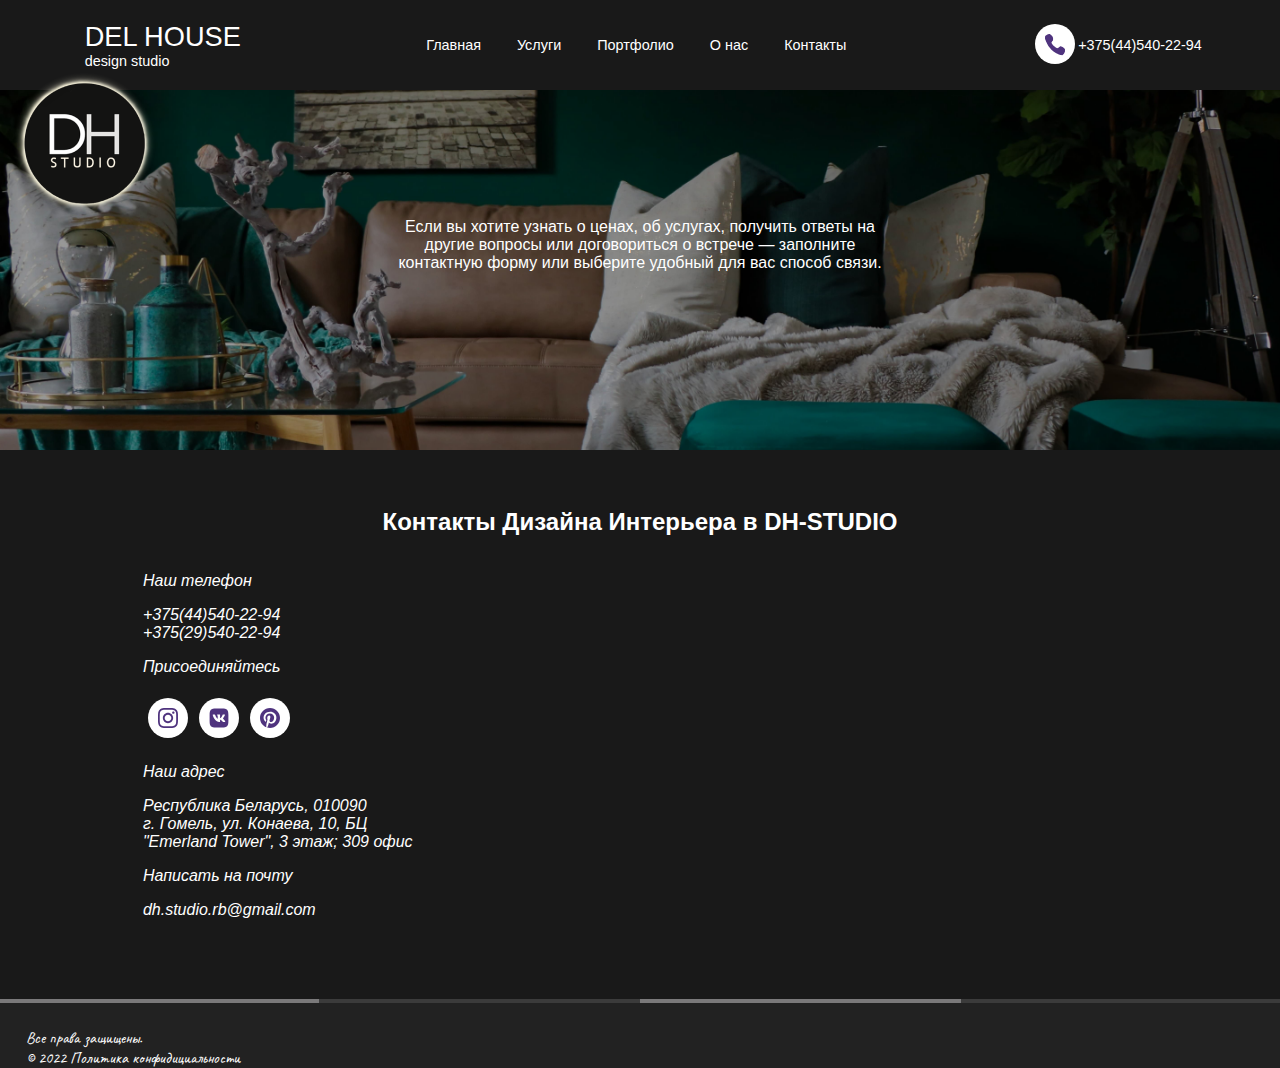
<file: page-contacts.html>
<!DOCTYPE html>
<html lang="en">

<head>
   <meta charset="UTF-8">
   <meta http-equiv="X-UA-Compatible" content="IE=edge">
   <meta name="viewport" content="width=device-width, initial-scale=1.0">
   <link rel="stylesheet" href="style.css">
   <link rel="stylesheet" href="./styles/style-page-contacts.css">
   <link rel="apple-touch-icon" sizes="57x57" href="./favicon/apple-icon-57x57.png">
   <link rel="apple-touch-icon" sizes="60x60" href="./favicon/apple-icon-60x60.png">
   <link rel="apple-touch-icon" sizes="72x72" href="./favicon/apple-icon-72x72.png">
   <link rel="apple-touch-icon" sizes="76x76" href="./favicon/apple-icon-76x76.png">
   <link rel="apple-touch-icon" sizes="114x114" href="./favicon/apple-icon-114x114.png">
   <link rel="apple-touch-icon" sizes="120x120" href="./favicon/apple-icon-120x120.png">
   <link rel="apple-touch-icon" sizes="144x144" href="./favicon/apple-icon-144x144.png">
   <link rel="apple-touch-icon" sizes="152x152" href="./favicon/apple-icon-152x152.png">
   <link rel="apple-touch-icon" sizes="180x180" href="./favicon/apple-icon-180x180.png">
   <link rel="icon" type="image/png" sizes="192x192" href="./favicon/android-icon-192x192.png">
   <link rel="icon" type="image/png" sizes="32x32" href="./favicon/favicon-32x32.png">
   <link rel="icon" type="image/png" sizes="96x96" href="./favicon/favicon-96x96.png">
   <link rel="icon" type="image/png" sizes="16x16" href="./favicon/favicon-16x16.png">
   <link rel="manifest" href="./favicon/manifest.json">
   <meta name="msapplication-TileColor" content="#ffffff">
   <meta name="msapplication-TileImage" content="./favicon/ms-icon-144x144.png">
   <meta name="theme-color" content="#ffffff">
   <title>Контакты</title>
</head>

<body>

   <header>
      <div class="header-wrapper-page">
         <div class="header-wrapper-navigation">
            <a href="index.html" aria-label="home page" class="logo-img"></a>
            <div class="logo">
               <a href="index.html" aria-label="home page">
                  <span class="logo-text">Del HOUSE</span>
                  <br />
                  design studio</a>
            </div>
            <nav class="navigation">
               <a href="index.html" aria-label="home page">Главная</a>
               <a href="page-services.html" aria-label="page services">Услуги</a>
               <a href="page-portfolio.html" aria-label="page portfolio">Портфолио</a>
               <a href="page-about-us.html" aria-label="page about us">О нас</a>
               <a href="page-contacts.html" aria-label="page contacts">Контакты</a>
            </nav>
            <div class=phone>
               <div class="connection-icon">
                  <svg>
                     <use xlink:href="./icons/sprite.svg#phone"> </use>
                  </svg>
               </div>
               <a href="tel:+375(44)540-22-94" aria-label="tel">+375(44)540-22-94</a>
            </div>
            <div class="mobile-navigation">
               <svg class="button-mobile button-open">
                  <use xlink:href="./icons/sprite.svg#open-btn"> </use>
               </svg>
               <div class="mobile-dropdown-menu">
                  <nav>
                     <a href="index.html" aria-label="home page">Главная</a>
                     <a href="page-services.html" aria-label="page services">Услуги</a>
                     <a href="page-portfolio.html" aria-label="page portfolio">Портфолио</a>
                     <a href="page-about-us.html" aria-label="page about us">О нас</a>
                     <a href="page-contacts.html" aria-label="page contacts">Контакты</a>
                  </nav>
               </div>
            </div>
         </div>
         <div class="header-content-page">
            <p>Если вы хотите узнать о ценах, об услугах, получить ответы на другие вопросы или договориться о встрече —
               заполните контактную форму или выберите удобный для вас способ связи.
            </p>
   </header>

   <section>
      <h2>Контакты Дизайна Интерьера в DH-STUDIO</h2>
      <div class="section-wrapper">
         <address>
            <div>
               <p>Наш телефон</p>
               <a href="tel:+375(44)540-22-94" aria-label="tel">+375(44)540-22-94</a>
               <br />
               <a href="tel:+375(44)540-22-94" aria-label="tel">+375(29)540-22-94</a>
               <p>Присоединяйтесь</p>
               <div class="footer-icon">
                  <a href="#" aria-label="instagram" class="connection-icon">
                     <svg>
                        <use xlink:href="./icons/sprite.svg#instagram"> </use>
                     </svg>
                  </a>
                  <a href="#" aria-label="vk" class="connection-icon">
                     <svg>
                        <use xlink:href="./icons/sprite.svg#vk"> </use>
                     </svg>
                  </a>
                  <a href="#" aria-label="pinterest" class="connection-icon">
                     <svg>
                        <use xlink:href="./icons/sprite.svg#pinterest"> </use>
                     </svg>
                  </a>
               </div>
            </div>
            <div>
               <p>Наш адрес</p>
               <p>Республика Беларусь, 010090
                  <br /> г. Гомель, ​ул. Конаева, 10, БЦ<br /> "Emerland Tower", 3 этаж; 309 офис
               </p>
               <p>Написать на почту</p>
               <a href="mailto:dh.studio.rb@gmail.com" aria-label="mail">dh.studio.rb@gmail.com</a>
            </div>
         </address>
         <div class="iframe-block">
            <iframe title="map"
               src="https://www.google.com/maps/embed?pb=!1m18!1m12!1m3!1d63355579.283850074!2d-19.498427299999992!3d14.258022949999996!2m3!1f0!2f0!3f0!3m2!1i1024!2i768!4f13.1!3m3!1m2!1s0x14de6d7ebee5e3bd%3A0x5eef4a9c778e39f5!2sARUCAD%20-%20Arkin%20University%20of%20Creative%20Arts%20and%20Design!5e0!3m2!1sen!2sby!4v1679463860620!5m2!1sen!2sby"
               width="600" height="450" style="border:0;" allowfullscreen="" loading="lazy"
               referrerpolicy="no-referrer-when-downgrade">
            </iframe>
         </div>
      </div>
   </section>

   <div class="politick">
      <p>Все права защищены.</p>
      <p>&copy; 2022 <a href="#">Политика конфидициальности</a></p>
   </div>
   <script src="script.js"></script>
</body>

</html>
</file>
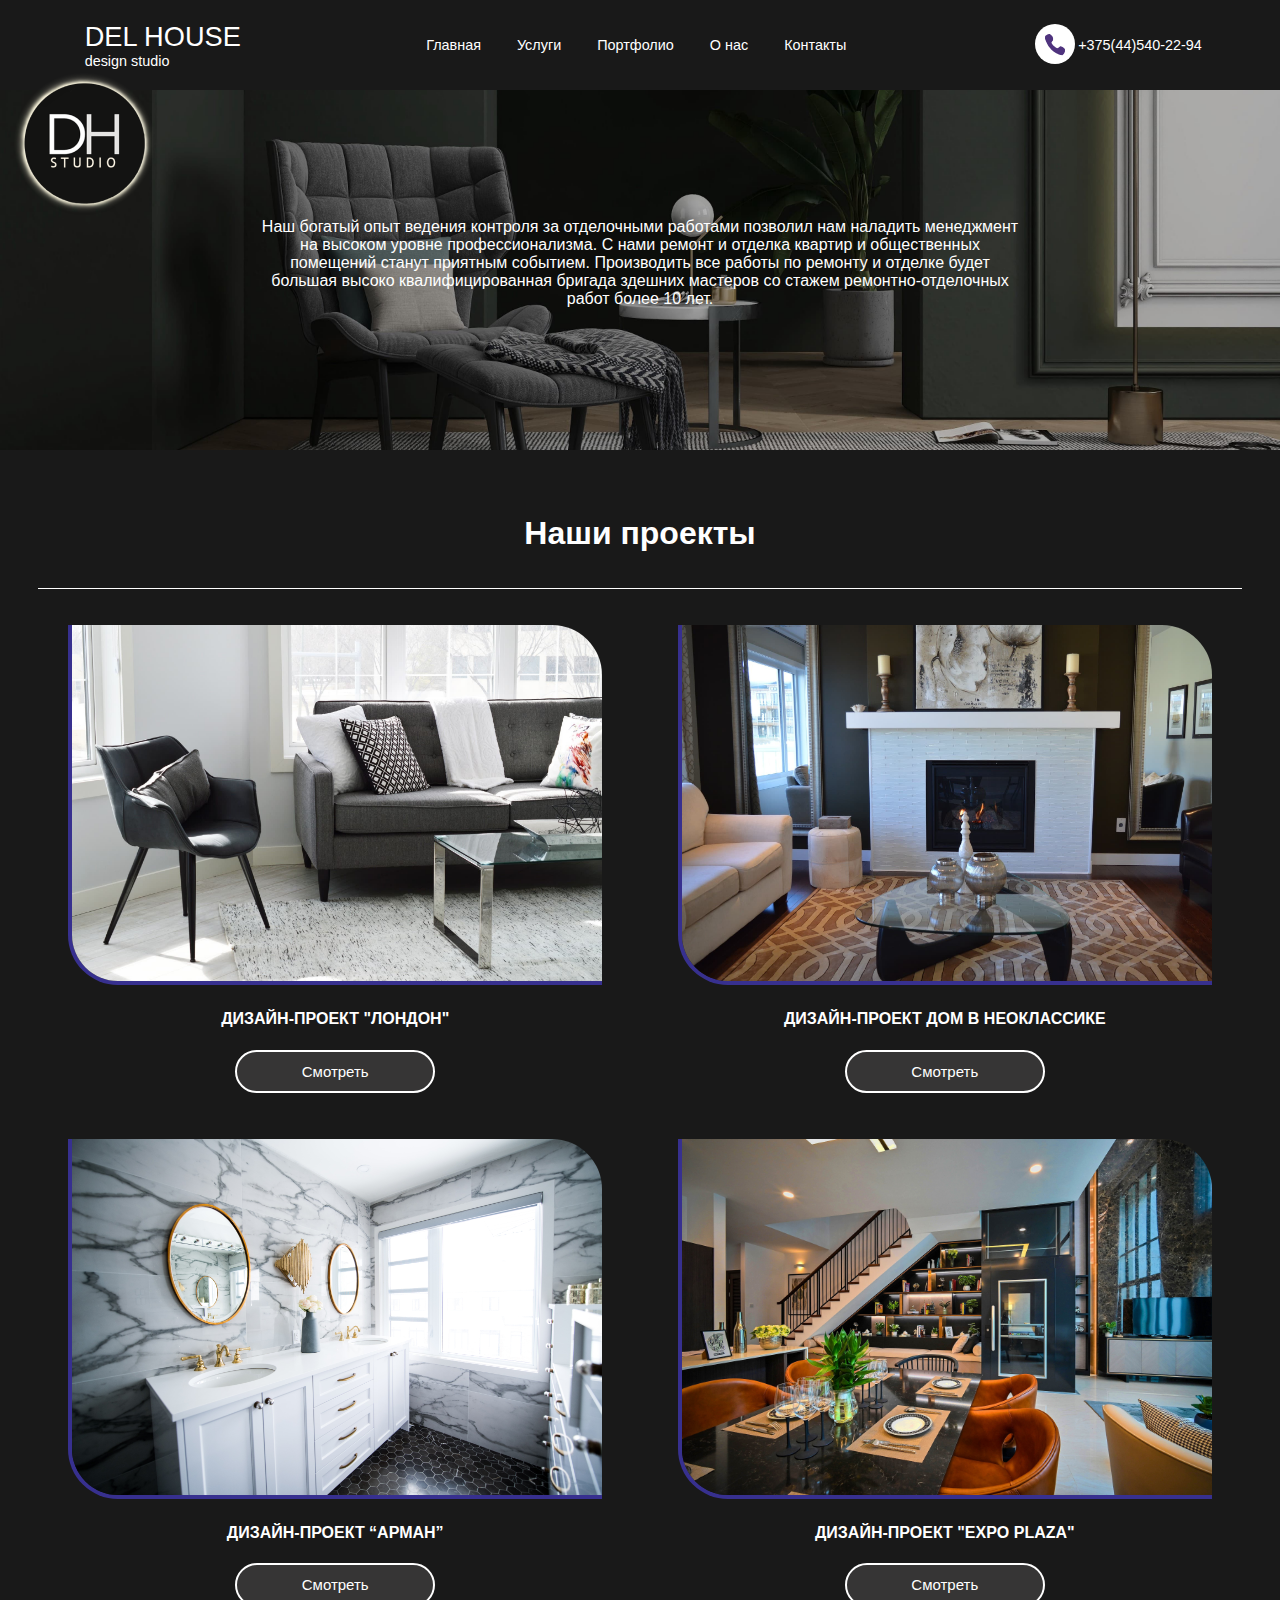
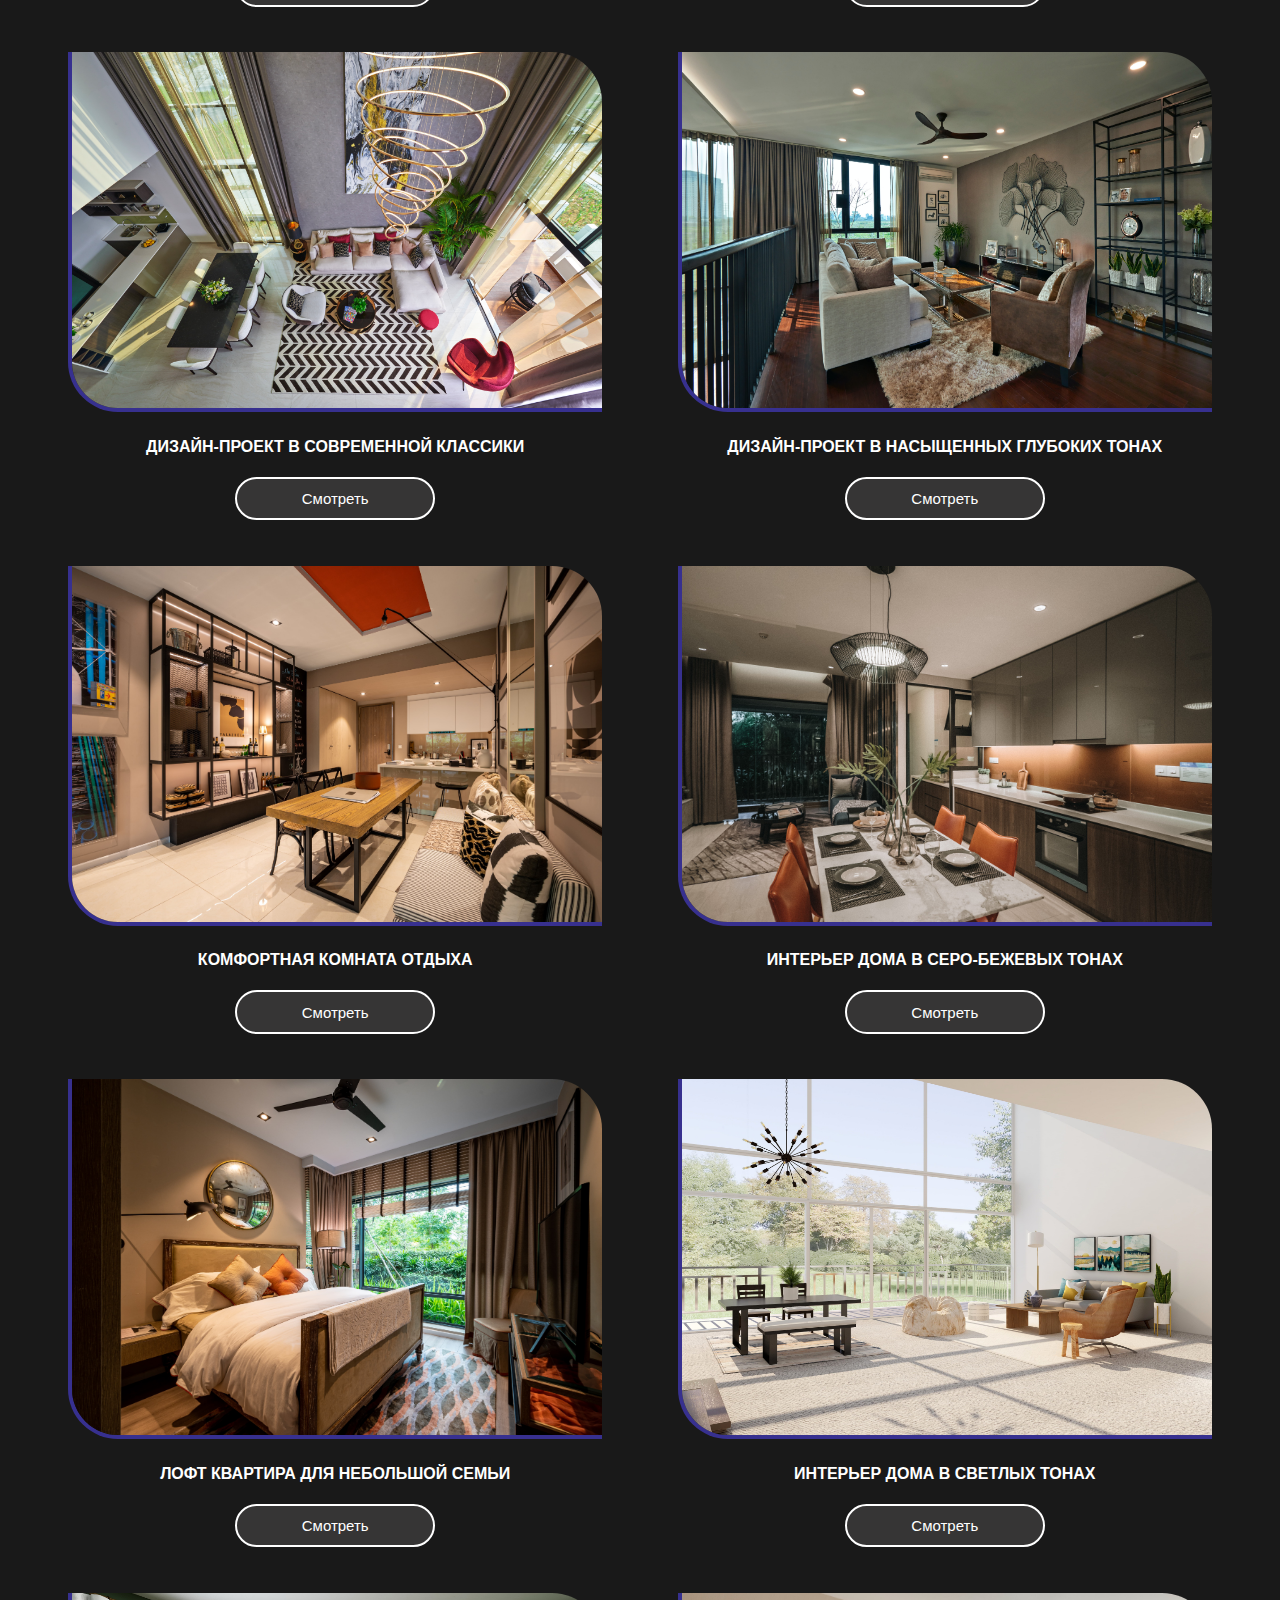
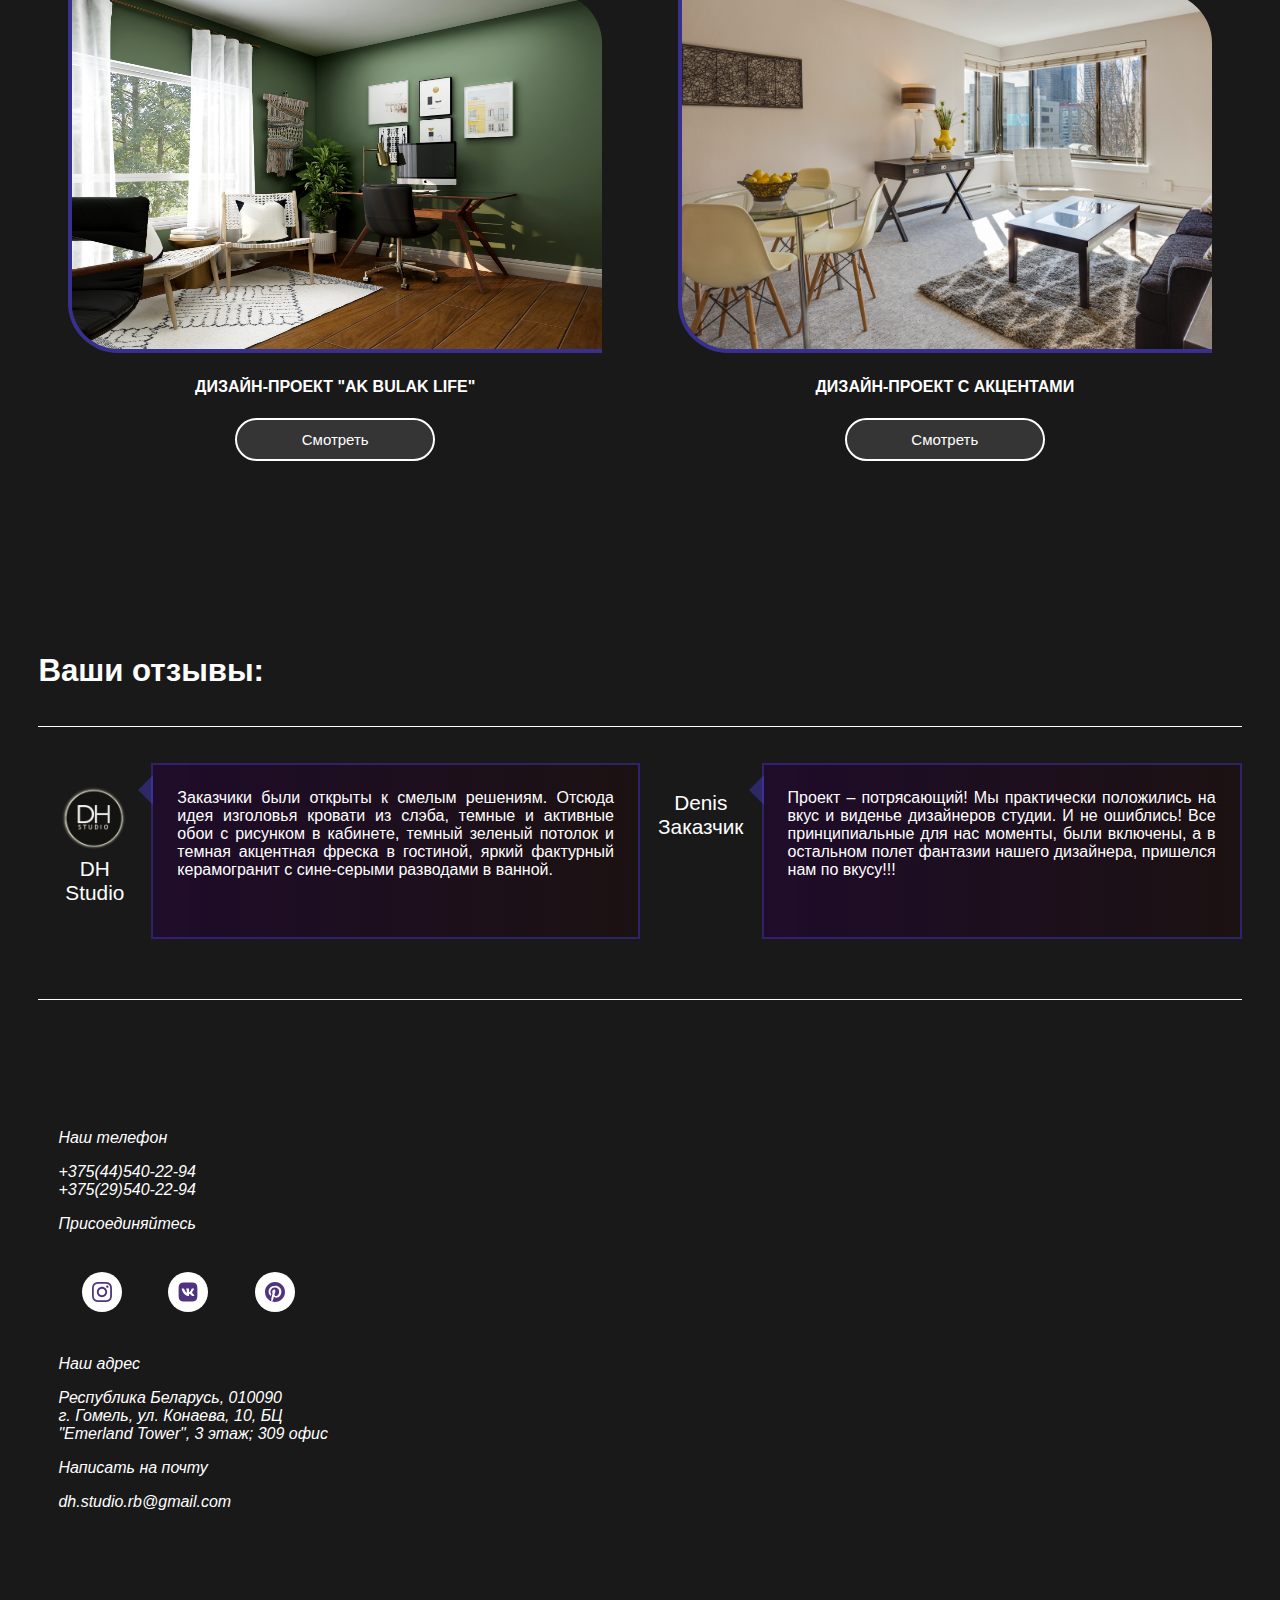
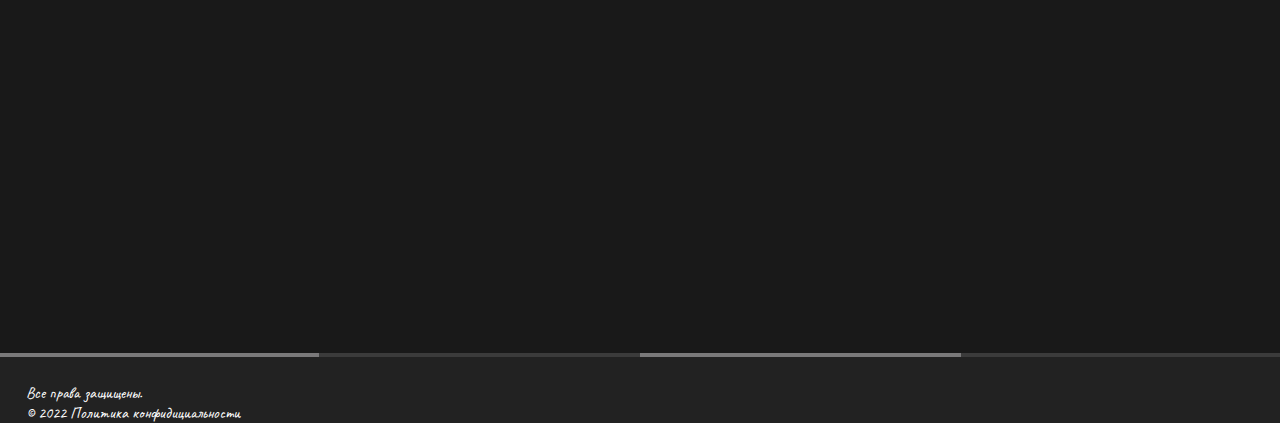
<file: page-portfolio.html>
<!DOCTYPE html>
<html lang="en">

<head>
   <meta charset="UTF-8">
   <meta http-equiv="X-UA-Compatible" content="IE=edge">
   <meta name="viewport" content="width=device-width, initial-scale=1.0">
   <link rel="stylesheet" href="style.css">
   <link rel="stylesheet" href="./styles/style-page-portfolio.css">
   <link rel="apple-touch-icon" sizes="57x57" href="./favicon/apple-icon-57x57.png">
   <link rel="apple-touch-icon" sizes="60x60" href="./favicon/apple-icon-60x60.png">
   <link rel="apple-touch-icon" sizes="72x72" href="./favicon/apple-icon-72x72.png">
   <link rel="apple-touch-icon" sizes="76x76" href="./favicon/apple-icon-76x76.png">
   <link rel="apple-touch-icon" sizes="114x114" href="./favicon/apple-icon-114x114.png">
   <link rel="apple-touch-icon" sizes="120x120" href="./favicon/apple-icon-120x120.png">
   <link rel="apple-touch-icon" sizes="144x144" href="./favicon/apple-icon-144x144.png">
   <link rel="apple-touch-icon" sizes="152x152" href="./favicon/apple-icon-152x152.png">
   <link rel="apple-touch-icon" sizes="180x180" href="./favicon/apple-icon-180x180.png">
   <link rel="icon" type="image/png" sizes="192x192" href="./favicon/android-icon-192x192.png">
   <link rel="icon" type="image/png" sizes="32x32" href="./favicon/favicon-32x32.png">
   <link rel="icon" type="image/png" sizes="96x96" href="./favicon/favicon-96x96.png">
   <link rel="icon" type="image/png" sizes="16x16" href="./favicon/favicon-16x16.png">
   <link rel="manifest" href="./favicon/manifest.json">
   <meta name="msapplication-TileColor" content="#ffffff">
   <meta name="msapplication-TileImage" content="./favicon/ms-icon-144x144.png">
   <meta name="theme-color" content="#ffffff">
   <title>Портфолио</title>
</head>

<body>

   <header>
      <div class="header-wrapper-page">
         <div class="header-wrapper-navigation">
            <a href="index.html" class="logo-img" aria-label="home page"></a>
            <div class="logo">
               <a href="index.html" aria-label="home page">
                  <span class="logo-text">Del HOUSE</span>
                  <br />
                  design studio</a>
            </div>
            <nav class="navigation">
               <a href="index.html" aria-label="home page">Главная</a>
               <a href="page-services.html" aria-label="page services">Услуги</a>
               <a href="page-portfolio.html" aria-label="page portfolio">Портфолио</a>
               <a href="page-about-us.html" aria-label="page about us">О нас</a>
               <a href="page-contacts.html" aria-label="page contacts">Контакты</a>
            </nav>
            <div class=phone>
               <div class="connection-icon">
                  <svg>
                     <use xlink:href="./icons/sprite.svg#phone"> </use>
                  </svg>
               </div>
               <a href="tel:+375(44)540-22-94" aria-label="tel">+375(44)540-22-94</a>
            </div>
            <div class="mobile-navigation">
               <svg class="button-mobile button-open">
                  <use xlink:href="./icons/sprite.svg#open-btn"> </use>
               </svg>
               <div class="mobile-dropdown-menu">
                  <nav>
                     <a href="index.html" aria-label="home page">Главная</a>
                     <a href="page-services.html" aria-label="page services">Услуги</a>
                     <a href="page-portfolio.html" aria-label="page portfolio">Портфолио</a>
                     <a href="page-about-us.html" aria-label="page about us">О нас</a>
                     <a href="page-contacts.html" aria-label="page contacts">Контакты</a>
                  </nav>
               </div>
            </div>
         </div>
         <div class="header-content-page">
            <p>Наш богатый опыт ведения контроля за отделочными работами позволил нам наладить менеджмент на высоком
               уровне профессионализма.
               С нами ремонт и отделка квартир и общественных помещений станут приятным событием. Производить все работы
               по ремонту и отделке будет большая высоко квалифицированная бригада здешних мастеров со стажем
               ремонтно-отделочных работ более 10 лет.
            </p>
   </header>

   <section class="section-projects">
      <h2 class="title" id="projects">Наши проекты</h2>
      <div class="line"></div>
      <div class="section-projects-cards">
         <div class="section-projects-card">
            <div class="section-projects-card-img">
               <img src="./images/images-section-our-projects/design-project-london/project-london-guest.jpg"
                  loading="lazy" alt="img project" />
               <h4>ДИЗАЙН-ПРОЕКТ "ЛОНДОН"</h4>
               <button type="button" class="open-button">Смотреть</button>
            </div>
            <div class="card-show">
               <h4>ДИЗАЙН-ПРОЕКТ "ЛОНДОН"</h4>
               <div class="icon-wrapper">
                  <div class="icon">
                     <svg>
                        <use xlink:href="./icons/sprite.svg#square"> </use>
                     </svg>
                     <p>Площадь: 140 кв.м.</p>
                  </div>
                  <div class="icon">
                     <svg>
                        <use xlink:href="./icons/sprite.svg#time"> </use>
                     </svg>
                     <p>Срок: 42 дня.</p>
                  </div>
               </div>
               <div class="projects-card-wrapper">
                  <img class="project-img"
                     src="./images/images-section-our-projects/design-project-london/project-london-guest.jpg"
                     loading="lazy" alt="img" />
                  <img class="project-img"
                     src="./images/images-section-our-projects/design-project-london/project-london-guest(2).jpg"
                     loading="lazy" alt="img" />
                  <img class="project-img"
                     src="./images/images-section-our-projects/design-project-london/project-london-bathroom.jpg"
                     loading="lazy" alt="img" />
                  <img class="project-img"
                     src="./images/images-section-our-projects/design-project-london/project-london-bathroom(2).jpg"
                     loading="lazy" alt="img" />
                  <img class="project-img"
                     src="./images/images-section-our-projects/design-project-london/project-london-kitchen.jpg"
                     loading="lazy" alt="img" />
                  <img class="project-img"
                     src="./images/images-section-our-projects/design-project-london/project-london-room.jpg"
                     loading="lazy" alt="img" />
               </div>
               <button type="button" class="close-button">Закрыть</button>
            </div>
         </div>
         <div class="section-projects-card">
            <div class="section-projects-card-img">
               <img
                  src="./images/images-section-our-projects/design-project-neoclassical-home/project-neoclassical-fireplace.jpg"
                  loading="lazy" alt="img project" />
               <h4>ДИЗАЙН-ПРОЕКТ ДОМ В НЕОКЛАССИКЕ</h4>
               <button type="bytton" class="open-button">Смотреть</button>
            </div>
            <div class="card-show">
               <h4>ДИЗАЙН-ПРОЕКТ ДОМ В НЕОКЛАССИКЕ</h4>
               <div class="icon-wrapper">
                  <div class="icon">
                     <svg>
                        <use xlink:href="./icons/sprite.svg#square"> </use>
                     </svg>
                     <p>Площадь: 200 кв.м.</p>
                  </div>
                  <div class="icon">
                     <svg>
                        <use xlink:href="./icons/sprite.svg#time"> </use>
                     </svg>
                     <p>Срок: 54 дня.</p>
                  </div>
               </div>
               <div class="projects-card-wrapper">
                  <img class="project-img"
                     src="./images/images-section-our-projects/design-project-neoclassical-home/project-neoclassical-fireplace.jpg"
                     loading="lazy" alt="img" />
                  <img class="project-img"
                     src="./images/images-section-our-projects/design-project-neoclassical-home/project-neoclassical-fireplace(2).jpg"
                     loading="lazy" alt="img" />
                  <img class="project-img"
                     src="./images/images-section-our-projects/design-project-neoclassical-home/project-neoclassical-bathroom.jpg"
                     loading="lazy" alt="img" />
                  <img class="project-img"
                     src="./images/images-section-our-projects/design-project-neoclassical-home/project-neoclassical-kitchen.jpg"
                     loading="lazy" alt="img" />
                  <img class="project-img"
                     src="./images/images-section-our-projects/design-project-neoclassical-home/project-neoclassical-bedroom.jpg"
                     loading="lazy" alt="img" />
                  <img class="project-img"
                     src="./images/images-section-our-projects/design-project-neoclassical-home/project-neoclassical-table.jpg"
                     loading="lazy" alt="img" />
               </div>
               <button type="button" class="close-button">Закрыть</button>
            </div>
         </div>
         <div class="section-projects-card">
            <div class="section-projects-card-img">
               <img src="./images/images-section-our-projects/design-project-arman/project-arman-bathroom.jpg"
                  loading="lazy" alt="img project" />
               <h4>ДИЗАЙН-ПРОЕКТ “АРМАН”</h4>
               <button type="button" class="open-button">Смотреть</button>
            </div>
            <div class="card-show">
               <h4>ДИЗАЙН-ПРОЕКТ “АРМАН”</h4>
               <div class="icon-wrapper">
                  <div class="icon">
                     <svg>
                        <use xlink:href="./icons/sprite.svg#square"> </use>
                     </svg>
                     <p>Площадь: 320 кв.м.</p>
                  </div>
                  <div class="icon">
                     <svg>
                        <use xlink:href="./icons/sprite.svg#time"> </use>
                     </svg>
                     <p>Срок: 58 дня.</p>
                  </div>
               </div>
               <div class="projects-card-wrapper">
                  <img class="project-img"
                     src="./images/images-section-our-projects/design-project-arman/project-arman-bathroom.jpg"
                     loading="lazy" alt="img" />
                  <img class="project-img"
                     src="./images/images-section-our-projects/design-project-arman/project-arman-bathroom(2).jpg"
                     loading="lazy" alt="img" />
                  <img class="project-img"
                     src="./images/images-section-our-projects/design-project-arman/project-arman-bedroom.jpg"
                     loading="lazy" alt="img" />
                  <img class="project-img"
                     src="./images/images-section-our-projects/design-project-arman/project-arman-kitchen(2).jpg"
                     loading="lazy" alt="img" />
                  <img class="project-img"
                     src="./images/images-section-our-projects/design-project-arman/project-arman-kitchen.jpg"
                     loading="lazy" alt="img" />
                  <img class="project-img"
                     src="./images/images-section-our-projects/design-project-arman/project-arman-watch.jpg"
                     loading="lazy" alt="img" />
               </div>
               <button type="button" class="close-button">Закрыть</button>
            </div>
         </div>
         <div class="section-projects-card">
            <div class="section-projects-card-img">
               <img
                  src="./images/images-section-our-projects/design-project-expo-plaza/design-project-expo-plaza-dining-area.jpg"
                  loading="lazy" alt="img project" />
               <h4>ДИЗАЙН-ПРОЕКТ "EXPO PLAZA"</h4>
               <button type="button" class="open-button">Смотреть</button>
            </div>
            <div class="card-show">
               <h4>ДИЗАЙН-ПРОЕКТ "EXPO PLAZA"</h4>
               <div class="icon-wrapper">
                  <div class="icon">
                     <svg>
                        <use xlink:href="./icons/sprite.svg#square"> </use>
                     </svg>
                     <p>Площадь: 340 кв.м.</p>
                  </div>
                  <div class="icon">
                     <svg>
                        <use xlink:href="./icons/sprite.svg#time"> </use>
                     </svg>
                     <p>Срок: 58 дня.</p>
                  </div>
               </div>
               <div class="projects-card-wrapper">
                  <img class="project-img"
                     src="./images/images-section-our-projects/design-project-expo-plaza/design-project-expo-plaza-dining-area.jpg"
                     loading="lazy" alt="img" />
                  <img class="project-img"
                     src="./images/images-section-our-projects/design-project-expo-plaza/design-project-expo-plaza-hall.jpg"
                     loading="lazy" alt="img" />
                  <img class="project-img"
                     src="./images/images-section-our-projects/design-project-expo-plaza/design-project-expo-plaza-room.jpg"
                     loading="lazy" alt="img" />
                  <img class="project-img"
                     src="./images/images-section-our-projects/design-project-expo-plaza/design-project-expo-plaza-stairs.jpg"
                     loading="lazy" alt="img" />
                  <img class="project-img"
                     src="./images/images-section-our-projects/design-project-expo-plaza/design-project-expo-plaza-stairs.jpg"
                     loading="lazy" alt="img" />
                  <img class="project-img"
                     src="./images/images-section-our-projects/design-project-expo-plaza/design-project-expo-plaza-wardrobe.jpg"
                     loading="lazy" alt="img" />
               </div>
               <button type="button" class="close-button">Закрыть</button>
            </div>
         </div>
         <div class="section-projects-card">
            <div class="section-projects-card-img">
               <img
                  src="./images/images-section-our-projects/design-project-modern-classic/design-project-modern-classic-holl.jpg"
                  loading="lazy" alt="img project" />
               <h4>ДИЗАЙН-ПРОЕКТ В СОВРЕМЕННОЙ КЛАССИКИ</h4>
               <button type="button" class="open-button">Смотреть</button>
            </div>
            <div class="card-show">
               <h4>ДИЗАЙН-ПРОЕКТ В СОВРЕМЕННОЙ КЛАССИКИ</h4>
               <div class="icon-wrapper">
                  <div class="icon">
                     <svg>
                        <use xlink:href="./icons/sprite.svg#square"> </use>
                     </svg>
                     <p>Площадь: 157 кв.м.</p>
                  </div>
                  <div class="icon">
                     <svg>
                        <use xlink:href="./icons/sprite.svg#time"> </use>
                     </svg>
                     <p>Срок: 43 дня.</p>
                  </div>
               </div>
               <div class="projects-card-wrapper">
                  <img class="project-img"
                     src="./images/images-section-our-projects/design-project-modern-classic/design-project-modern-classic-holl.jpg"
                     loading="lazy" alt="img" />
                  <img class="project-img"
                     src="./images/images-section-our-projects/design-project-modern-classic/design-project-modern-classic-holl(2).jpg"
                     loading="lazy" alt="img" />
                  <img class="project-img"
                     src="./images/images-section-our-projects/design-project-modern-classic/design-project-modern-classic-bedroom.jpg"
                     loading="lazy" alt="img" />
                  <img class="project-img"
                     src="./images/images-section-our-projects/design-project-modern-classic/design-project-modern-classic-bathroom.jpg"
                     loading="lazy" alt="img" />
                  <img class="project-img"
                     src="./images/images-section-our-projects/design-project-modern-classic/design-project-modern-classic-working-area.jpg"
                     loading="lazy" alt="img" />
                  <img class="project-img"
                     src="./images/images-section-our-projects/design-project-modern-classic/design-project-modern-classic-working-area(2).jpg"
                     loading="lazy" alt="img" />
               </div>
               <button type="button" class="close-button">Закрыть</button>
            </div>
         </div>
         <div class="section-projects-card">
            <div class="section-projects-card-img">
               <img
                  src="./images/images-section-our-projects/design-project-in-rich-deep-tones/project-deep-tones-room(2).jpg"
                  loading="lazy" alt="img project" />
               <h4>ДИЗАЙН-ПРОЕКТ В НАСЫЩЕННЫХ ГЛУБОКИХ ТОНАХ</h4>
               <button class="open-button">Смотреть</button>
            </div>
            <div class="card-show">
               <h4>ДИЗАЙН-ПРОЕКТ В НАСЫЩЕННЫХ ГЛУБОКИХ ТОНАХ</h4>
               <div class="icon-wrapper">
                  <div class="icon">
                     <svg>
                        <use xlink:href="./icons/sprite.svg#square"> </use>
                     </svg>
                     <p>Площадь: 162 кв.м.</p>
                  </div>
                  <div class="icon">
                     <svg>
                        <use xlink:href="./icons/sprite.svg#time"> </use>
                     </svg>
                     <p>Срок: 52 дня.</p>
                  </div>
               </div>
               <div class="projects-card-wrapper">
                  <img class="project-img"
                     src="./images/images-section-our-projects/design-project-in-rich-deep-tones/project-deep-tones-room(2).jpg"
                     loading="lazy" alt="img" />
                  <img class="project-img"
                     src="./images/images-section-our-projects/design-project-in-rich-deep-tones/project-deep-tones-elevator.jpg"
                     loading="lazy" alt="img" />
                  <img class="project-img"
                     src="./images/images-section-our-projects/design-project-in-rich-deep-tones/project-deep-tones-kitchen.jpg"
                     loading="lazy" alt="img" />
                  <img class="project-img"
                     src="./images/images-section-our-projects/design-project-in-rich-deep-tones/project-deep-tones-living-room.jpg"
                     loading="lazy" alt="img" />
                  <img class="project-img"
                     src="./images/images-section-our-projects/design-project-in-rich-deep-tones/project-deep-tones-room.jpg"
                     loading="lazy" alt="img" />
                  <img class="project-img"
                     src="./images/images-section-our-projects/design-project-in-rich-deep-tones/project-deep-tones-bathroom.jpg"
                     loading="lazy" alt="img" />
               </div>
               <button type="button" class="close-button">Закрыть</button>
            </div>
         </div>
         <div class="section-projects-card">
            <div class="section-projects-card-img">
               <img
                  src="./images/images-section-our-projects/project-comfortable-rest-room/project-comfortable-rest-room-dining-area(2).jpg"
                  loading="lazy" alt="img project" />
               <h4>КОМФОРТНАЯ КОМНАТА ОТДЫХА</h4>
               <button type="button" class="open-button">Смотреть</button>
            </div>
            <div class="card-show">
               <h4>КОМФОРТНАЯ КОМНАТА ОТДЫХА</h4>
               <div class="icon-wrapper">
                  <div class="icon">
                     <svg>
                        <use xlink:href="./icons/sprite.svg#square"> </use>
                     </svg>
                     <p>Площадь: 60 кв.м.</p>
                  </div>
                  <div class="icon">
                     <svg>
                        <use xlink:href="./icons/sprite.svg#time"> </use>
                     </svg>
                     <p>Срок: 24 дня.</p>
                  </div>
               </div>
               <div class="projects-card-wrapper">
                  <img class="project-img"
                     src="./images/images-section-our-projects/project-comfortable-rest-room/project-comfortable-rest-room-dining-area(2).jpg"
                     loading="lazy" alt="img" />
                  <img class="project-img"
                     src="./images/images-section-our-projects/project-comfortable-rest-room/project-comfortable-rest-room-dining-area.jpg"
                     loading="lazy" alt="img" />
                  <img class="project-img"
                     src="./images/images-section-our-projects/project-comfortable-rest-room/project-comfortable-rest-room(2).jpg"
                     loading="lazy" alt="img" />
                  <img class="project-img"
                     src="./images/images-section-our-projects/project-comfortable-rest-room/project-comfortable-rest-room-bed.jpg"
                     loading="lazy" alt="img" />
                  <img class="project-img"
                     src="./images/images-section-our-projects/project-comfortable-rest-room/project-comfortable-rest-room-table.jpg"
                     loading="lazy" alt="img" />
                  <img class="project-img"
                     src="./images/images-section-our-projects/project-comfortable-rest-room/project-comfortable-rest-room.jpg"
                     loading="lazy" alt="img" />
               </div>
               <button type="button" class="close-button">Закрыть</button>
            </div>
         </div>
         <div class="section-projects-card">
            <div class="section-projects-card-img">
               <img src="./images/images-section-our-projects/in-gray-beige-tones/in-gray-beige-tones-cocina(2).jpg"
                  loading="lazy" alt="img project" />
               <h4>ИНТЕРЬЕР ДОМА В СЕРО-БЕЖЕВЫХ ТОНАХ</h4>
               <button type="button" class="open-button">Смотреть</button>
            </div>
            <div class="card-show">
               <h4>ИНТЕРЬЕР ДОМА В СЕРО-БЕЖЕВЫХ ТОНАХ</h4>
               <div class="icon-wrapper">
                  <div class="icon">
                     <svg>
                        <use xlink:href="./icons/sprite.svg#square"> </use>
                     </svg>
                     <p>Площадь: 121 кв.м.</p>
                  </div>
                  <div class="icon">
                     <svg>
                        <use xlink:href="./icons/sprite.svg#time"> </use>
                     </svg>
                     <p>Срок: 43 дня.</p>
                  </div>
               </div>
               <div class="projects-card-wrapper">
                  <img class="project-img"
                     src="./images/images-section-our-projects/in-gray-beige-tones/in-gray-beige-tones-cocina(2).jpg"
                     loading="lazy" alt="img" />
                  <img class="project-img"
                     src="./images/images-section-our-projects/in-gray-beige-tones/in-gray-beige-tones-cocina(3).jpg"
                     loading="lazy" alt="img" />
                  <img class="project-img"
                     src="./images/images-section-our-projects/in-gray-beige-tones/in-gray-beige-tones-bathroom.jpg"
                     loading="lazy" alt="img" />
                  <img class="project-img"
                     src="./images/images-section-our-projects/in-gray-beige-tones/in-gray-beige-tones-cocina.jpg"
                     loading="lazy" alt="img" />
                  <img class="project-img"
                     src="./images/images-section-our-projects/in-gray-beige-tones/in-gray-beige-tones-picture.jpg"
                     loading="lazy" alt="img" />
                  <img class="project-img"
                     src="./images/images-section-our-projects/in-gray-beige-tones/in-gray-beige-tones-room.jpg"
                     loading="lazy" alt="img" />
               </div>
               <button type="button" class="close-button">Закрыть</button>
            </div>
         </div>
         <div class="section-projects-card">
            <div class="section-projects-card-img">
               <img src="./images/images-section-our-projects/project-small-family/project-small-family-bedroom(2).jpg"
                  loading="lazy" alt="img project" />
               <h4>ЛОФТ КВАРТИРА ДЛЯ НЕБОЛЬШОЙ СЕМЬИ</h4>
               <button class="open-button">Смотреть</button>
            </div>
            <div class="card-show">
               <h4>ЛОФТ КВАРТИРА ДЛЯ НЕБОЛЬШОЙ СЕМЬИ</h4>
               <div class="icon-wrapper">
                  <div class="icon">
                     <svg>
                        <use xlink:href="./icons/sprite.svg#square"> </use>
                     </svg>
                     <p>Площадь: 95 кв.м.</p>
                  </div>
                  <div class="icon">
                     <svg>
                        <use xlink:href="./icons/sprite.svg#time"> </use>
                     </svg>
                     <p>Срок: 34 дня.</p>
                  </div>
               </div>
               <div class="projects-card-wrapper">
                  <img class="project-img"
                     src="./images/images-section-our-projects/project-small-family/project-small-family-bedroom(2).jpg"
                     loading="lazy" alt="img" />
                  <img class="project-img"
                     src="./images/images-section-our-projects/project-small-family/project-small-family-bathroom.jpg"
                     loading="lazy" alt="img" />
                  <img class="project-img"
                     src="./images/images-section-our-projects/project-small-family/project-small-family-bedroom.jpg"
                     loading="lazy" alt="img" />
                  <img class="project-img"
                     src="./images/images-section-our-projects/project-small-family/project-small-family-room(2).jpg"
                     loading="lazy" alt="img" />
                  <img class="project-img"
                     src="./images/images-section-our-projects/project-small-family/project-small-family-room(3).jpg"
                     loading="lazy" alt="img" />
                  <img class="project-img"
                     src="./images/images-section-our-projects/project-small-family/project-small-family-room.jpg"
                     loading="lazy" alt="img" />
               </div>
               <button type="button" class="close-button">Закрыть</button>
            </div>
         </div>
         <div class="section-projects-card">
            <div class="section-projects-card-img">
               <img
                  src="./images/images-section-our-projects/project-in-bright-colors/project-in-bright-colors-room(2).jpg"
                  loading="lazy" alt="img project" />
               <h4>ИНТЕРЬЕР ДОМА В СВЕТЛЫХ ТОНАХ</h4>
               <button class="open-button">Смотреть</button>
            </div>
            <div class="card-show">
               <h4>ИНТЕРЬЕР ДОМА В СВЕТЛЫХ ТОНАХ</h4>
               <div class="icon-wrapper">
                  <div class="icon">
                     <svg>
                        <use xlink:href="./icons/sprite.svg#square"> </use>
                     </svg>
                     <p>Площадь: 174 кв.м.</p>
                  </div>
                  <div class="icon">
                     <svg>
                        <use xlink:href="./icons/sprite.svg#time"> </use>
                     </svg>
                     <p>Срок: 44 дня.</p>
                  </div>
               </div>
               <div class="projects-card-wrapper">
                  <img class="project-img"
                     src="./images/images-section-our-projects/project-in-bright-colors/project-in-bright-colors-room(2).jpg"
                     loading="lazy" alt="img" />
                  <img class="project-img"
                     src="./images/images-section-our-projects/project-in-bright-colors/project-in-bright-colors-room(1).jpg"
                     loading="lazy" alt="img" />
                  <img class="project-img"
                     src="./images/images-section-our-projects/project-in-bright-colors/project-in-bright-colors-room(3).jpg"
                     loading="lazy" alt="img" />
                  <img class="project-img"
                     src="./images/images-section-our-projects/project-in-bright-colors/project-in-bright-colors-kitchen.jpg"
                     loading="lazy" alt="img" />
                  <img class="project-img"
                     src="./images/images-section-our-projects/project-in-bright-colors/project-in-bright-colors-main-room.jpg"
                     loading="lazy" alt="img" />
                  <img class="project-img"
                     src="./images/images-section-our-projects/project-in-bright-colors/project-in-bright-colors-working-area.jpg"
                     loading="lazy" alt="img" />
               </div>
               <button type="button" class="close-button">Закрыть</button>
            </div>
         </div>
         <div class="section-projects-card">
            <div class="section-projects-card-img">
               <img src="./images/images-section-our-projects/project-ak-bulak-life/project-ak-bulak-life-room.jpg"
                  loading="lazy" alt="img project" />
               <h4>ДИЗАЙН-ПРОЕКТ "AK BULAK LIFE"</h4>
               <button type="button" class="open-button">Смотреть</button>
            </div>
            <div class="card-show">
               <h4>ДИЗАЙН-ПРОЕКТ "AK BULAK LIFE"</h4>
               <div class="icon-wrapper">
                  <div class="icon">
                     <svg>
                        <use xlink:href="./icons/sprite.svg#square"> </use>
                     </svg>
                     <p>Площадь: 145 кв.м.</p>
                  </div>
                  <div class="icon">
                     <svg>
                        <use xlink:href="./icons/sprite.svg#time"> </use>
                     </svg>
                     <p>Срок: 52 дня.</p>
                  </div>
               </div>
               <div class="projects-card-wrapper">
                  <img class="project-img"
                     src="./images/images-section-our-projects/project-ak-bulak-life/project-ak-bulak-life-room.jpg"
                     loading="lazy" alt="img" />
                  <img class="project-img"
                     src="./images/images-section-our-projects/project-ak-bulak-life/project-ak-bulak-life-room(2).jpg"
                     loading="lazy" alt="img" />
                  <img class="project-img"
                     src="./images/images-section-our-projects/project-ak-bulak-life/project-ak-bulak-life.jpg"
                     loading="lazy" alt="img" />
                  <img class="project-img"
                     src="./images/images-section-our-projects/project-ak-bulak-life/project-ak-bulak-life(2).jpg"
                     loading="lazy" alt="img" />
                  <img class="project-img"
                     src="./images/images-section-our-projects/project-ak-bulak-life/project-ak-bulak-life(3).jpg"
                     loading="lazy" alt="img" />
                  <img class="project-img"
                     src="./images/images-section-our-projects/project-ak-bulak-life/project-ak-bulak-life-bathroom.jpg"
                     loading="lazy" alt="img" />
               </div>
               <button type="button" class="close-button">Закрыть</button>
            </div>
         </div>
         <div class="section-projects-card">
            <div class="section-projects-card-img">
               <img src="./images/images-section-our-projects/project-accents/project-accents.jpg" loading="lazy"
                  alt="img project" />
               <h4>ДИЗАЙН-ПРОЕКТ С АКЦЕНТАМИ</h4>
               <button type="button" class="open-button">Смотреть</button>
            </div>
            <div class="card-show">
               <h4>ДИЗАЙН-ПРОЕКТ С АКЦЕНТАМИ</h4>
               <div class="icon-wrapper">
                  <div class="icon">
                     <svg>
                        <use xlink:href="./icons/sprite.svg#square"> </use>
                     </svg>
                     <p>Площадь: 205 кв.м.</p>
                  </div>
                  <div class="icon">
                     <svg>
                        <use xlink:href="./icons/sprite.svg#time"> </use>
                     </svg>
                     <p>Срок: 54 дня.</p>
                  </div>
               </div>
               <div class="projects-card-wrapper">
                  <img class="project-img"
                     src="./images/images-section-our-projects/project-accents/project-accents.jpg" loading="lazy"
                     alt="img" />
                  <img class="project-img"
                     src="./images/images-section-our-projects/project-accents/project-accents(1).jpg" loading="lazy"
                     alt="img" />
                  <img class="project-img"
                     src="./images/images-section-our-projects/project-accents/project-accents-bathroom.jpg"
                     loading="lazy" alt="img" />
                  <img class="project-img"
                     src="./images/images-section-our-projects/project-accents/project-accents-kithen.jpg"
                     loading="lazy" alt="img" />
                  <img class="project-img"
                     src="./images/images-section-our-projects/project-accents/project-accents-room(2).jpg"
                     loading="lazy" alt="img" />
                  <img class="project-img"
                     src="./images/images-section-our-projects/project-accents/project-accents-room.jpg" loading="lazy"
                     alt="img" />
               </div>
               <button type="button" class="close-button">Закрыть</button>
            </div>
         </div>
      </div>
   </section>

   <section class="section-reviews">
      <h2>Ваши отзывы:</h2>
      <div class="line"></div>
      <div class="section-review">
         <div class="section-reviews-content too">
            <div class="section-review-content">
               <figure class="user">
                  <img src="./images/logo_DH_STUDIO.png" alt="img user" />
                  <figcaption>DH<br />Studio</figcaption>
               </figure>
               <p>Заказчики были открыты к смелым решениям. Отсюда идея изголовья кровати из слэба, темные и активные
                  обои с рисунком в кабинете, темный зеленый потолок и темная акцентная фреска в гостиной, яркий
                  фактурный керамогранит с сине-серыми разводами в ванной.</p>
            </div>
            <div class="section-review-content">
               <figure class="user">
                  <img src="./images/image-page-portfolio/user/user-Denis.jpg" loading="lazy" alt="user" />
                  <figcaption>Denis<br /> Заказчик</figcaption>
               </figure>
               <p>Проект – потрясающий! Мы практически положились на вкус и виденье дизайнеров студии. И не ошиблись!
                  Все
                  принципиальные для нас моменты, были включены, а в остальном полет фантазии нашего дизайнера,
                  пришелся
                  нам по вкусу!!!
               </p>
            </div>
         </div>
         <div class="section-reviews-content">
            <div class="section-review-content">
               <figure class="user">
                  <img src="./images/logo_DH_STUDIO.png" loading="lazy" alt="img user">
                  <figcaption>DH<br />Studio</figcaption>
               </figure>
               <p>В одном из проектов удалось интересно решить вопросы зонирования пространства, как в спальнях, так и в
                  общем пространстве студии. В дизайне квартиры использовали сочетание светлых тонов с более темными,
                  фактурную декоративную штукатурку.</p>
            </div>
            <div class="section-review-content">
               <figure class="user">
                  <img src="./images/image-page-portfolio/user/user-Anna.jpg" loading="lazy" alt="user">
                  <figcaption>Anna<br /> Заказчик</figcaption>
               </figure>
               <p>Процесс создания нашего дизайн проекта шел очень легко, потому что дизайнер понял, что мы хотим и
                  при
                  обсуждении визуализаций мы лишь вносили мелкие корректировки. Хочется уже быстрее реализовать все
                  идеи, отраженные в дизайне и жить в этой красоте!</p>
            </div>
         </div>
         <div class="section-reviews-content">
            <div class="section-review-content">
               <figure class="user">
                  <img src="./images/logo_DH_STUDIO.png" loading="lazy" alt="img user">
                  <figcaption>DH<br />Studio</pfigcaption>
               </figure>
               <p>В интерьере требовалось совместить традиционные приемы классического стиля с нотками современности и
                  практичности. Применены спокойные светлые оттенки, на фоне которых можно обыгрывать разные сценарии и
                  настроения, внеся цветовые акценты в текстиль и декор.</p>
            </div>
            <div class="section-review-content">
               <figure class="user">
                  <img src="./images/image-page-portfolio/user/user-Diane.jpg" loading="lazy" alt="user">
                  <figcaption>Diane<br /> Заказчик</figcaption>
               </figure>
               <p>В своей новой квартире хотелось реализовать идею эксклюзивного интерьера. Особым пожеланием было
                  создание роскошной, просторной гостиной для приема гостей. Мне было предложено несколько вариантов и
                  последний попал в самую точку!
               </p>
            </div>
         </div>
         <div class="section-reviews-content">
            <div class="section-review-content">
               <figure class="user">
                  <img src="./images/logo_DH_STUDIO.png" loading="lazy" alt="img user">
                  <figcaption>DH<br />Studio</figcaption>
               </figure>
               <p>Задача была создать интерьер без привязки к определенной стилистике, чтобы он надолго сохранил свою
                  актуальность. Дизайн лаконичный, светлый, с ощущением простора и воздушности.</p>
            </div>
            <div class="section-review-content">
               <figure class="user">
                  <img src="./images/image-page-portfolio/user/user-Natalya.jpg" loading="lazy" alt="user">
                  <figcaption>Natalya<br /> Заказчик</figcaption>
               </figure>
               <p>Озвучили свои пожелания и доверились мнению и вкусу дизайнера. Интерьер свежий и современный, как и
                  представляли.</p>
            </div>
         </div>
         <div class="section-reviews-content">
            <div class="section-review-content">
               <figure class="user">
                  <img src="./images/logo_DH_STUDIO.png" loading="lazy" alt="img user">
                  <figcaption>DH<br />Studio</figcaption>
               </figure>
               <p>Стояла задача создать современный интерьер, в светлой однотонной гамме, и чтобы при этом он был живым
                  и интересным. Из функциональных задач требовалось разместить зоны хранения и гардеробные, при этом
                  оставить максимум пространства.</p>
            </div>
            <div class="section-review-content">
               <figure class="user">
                  <img src="./images/image-page-portfolio/user/user-Olga.jpg" loading="lazy" alt="user">
                  <figcaption>Olga<br /> Заказчик</figcaption>
               </figure>
               <p>Впечатления от работы дизайнера Ирины и Никиты остались самые положительные. Они смогли понять все
                  наши желания и реализовать их в дизайне! Спасибо большое за идеальную работу.</p>
            </div>
         </div>
         <div class="section-reviews-content">
            <div class="section-review-content">
               <figure class="user">
                  <img src="./images/logo_DH_STUDIO.png" loading="lazy" alt="img user">
                  <figcaption>DH<br />Studio</figcaption>
               </figure>
               <p>Перед нами стояла задача создать интерьер в современной классике для молодой пары с двумя детьми.
                  Главными пожеланиями было создать много пространства, но при этом обеспечить системы хранения для
                  большого количества вещей.</p>
            </div>
            <div class="section-review-content">
               <figure class="user">
                  <img src="./images/image-page-portfolio/user/user-Oleg.jpg" loading="lazy" alt="user">
                  <figcaption>Oleg<br /> Заказчик</figcaption>
               </figure>
               <p>Мы в восторге от созданного интерьера, выдержанные цвета гостиной и кухни и такой сочный фартук, как
                  мы и желали, мы просто влюбились в этот интерьер. Организация ТВ-зоны и рабочего пространства очень
                  удачны, хорошо и работать и отдыхать.</p>
            </div>
         </div>
         <div class="section-reviews-content">
            <div class="section-review-content">
               <figure class="user">
                  <img src="./images/logo_DH_STUDIO.png" loading="lazy" alt="img user">
                  <figcaption>DH<br />Studio</figcaption>
               </figure>
               <p>Заказчик не знал, что хотел. Единственные пожелания, чтоб было уютно и красиво. Дизайн в современном
                  стиле, цвета натуральные, теплые.</p>
            </div>
            <div class="section-review-content">
               <figure class="user">
                  <img src="./images/image-page-portfolio/user/user-Svetlana.jpg" loading="lazy" alt="user">
                  <figcaption>Svetlana<br /> Заказчик</figcaption>
               </figure>
               <p>Мы не знали, что хотим и полностью положились на вкус дизайнера. Работать с Никитой было очень легко и
                  интересно, спасибо!</p>
            </div>
         </div>
      </div>
      <div class="line"></div>
   </section>

   <footer>
      <address>
         <div>
            <p>Наш телефон</p>
            <a href="tel:+375(44)540-22-94" aria-label="tel">+375(44)540-22-94</a>
            <br />
            <a href="tel:+375(44)540-22-94" aria-label="tel">+375(29)540-22-94</a>
            <p>Присоединяйтесь</p>
            <div class="footer-icon">
               <a href="#" aria-label="instagram" class="connection-icon">
                  <svg>
                     <use xlink:href="./icons/sprite.svg#instagram"> </use>
                  </svg>
               </a>
               <a href="#" aria-label="vk" class="connection-icon">
                  <svg>
                     <use xlink:href="./icons/sprite.svg#vk"> </use>
                  </svg>
               </a>
               <a href="#" aria-label="pinterest" class="connection-icon">
                  <svg>
                     <use xlink:href="./icons/sprite.svg#pinterest"> </use>
                  </svg>
               </a>
            </div>
         </div>
         <div>
            <p>Наш адрес</p>
            <p>Республика Беларусь, 010090
               <br /> г. Гомель, ​ул. Конаева, 10, БЦ<br /> "Emerland Tower", 3 этаж; 309 офис
            </p>
            <p>Написать на почту</p>
            <a href="mailto:dh.studio.rb@gmail.com" aria-label="mail">dh.studio.rb@gmail.com</a>
         </div>
      </address>
      <div class="iframe-block">
         <iframe title="map"
            src="https://www.google.com/maps/embed?pb=!1m18!1m12!1m3!1d63355579.283850074!2d-19.498427299999992!3d14.258022949999996!2m3!1f0!2f0!3f0!3m2!1i1024!2i768!4f13.1!3m3!1m2!1s0x14de6d7ebee5e3bd%3A0x5eef4a9c778e39f5!2sARUCAD%20-%20Arkin%20University%20of%20Creative%20Arts%20and%20Design!5e0!3m2!1sen!2sby!4v1679463860620!5m2!1sen!2sby"
            width="600" height="450" style="border:0;" allowfullscreen="" loading="lazy"
            referrerpolicy="no-referrer-when-downgrade">
         </iframe>
      </div>
   </footer>
   <div class="politick">
      <p>Все права защищены.</p>
      <p>&copy; 2022 <a href="#">Политика конфидициальности</a></p>
   </div>
   <script src="script.js"></script>
   <script src="./script/script-page-portfolio.js"></script>
</body>

</html>
</file>
<file: style.css>
@import url("https://fonts.googleapis.com/css2?family=Caveat&display=swap");

@font-face {
   font-family: "EB Garamond", serif;
   src: url("../fonts/Garamond/EBGaramond-Bold.ttf");
   src: url("../fonts/Garamond/EBGaramond-Regular.ttf");
}

@font-face {
   font-family: "Roboto", sans-serif;
   src: url("../fonts/Roboto/Roboto-Regular.ttf");
}

body {
   height: 100%;
   margin: 0;
   padding: 0;
   -webkit-box-sizing: border-box;
   box-sizing: border-box;
   background-color: #191919;
   color: #fff;
   font-family: "Roboto", sans-serif;
}

/*scrollbar*/
body::-webkit-scrollbar {
   width: 10px;
}

body::-webkit-scrollbar-track {
   background: rgb(55, 54, 53);
}

body::-webkit-scrollbar-thumb {
   background-color: rgb(38, 38, 39);
   border-radius: 20px;
   border: 3px solid rgb(111, 110, 108);
}

*,
:after,
:before {
   -webkit-box-sizing: border-box;
   box-sizing: border-box;
}

a,
img,
video,
svg,
ul,
li,
button,
.logo-img {
   cursor: pointer;
}

ul,
li,
ol {
   margin: 0;
   padding: 0;
   list-style-type: none;
}

a {
   text-decoration: none;
   color: #fff;
}

section,
footer {
   padding: 3%;
   text-align: center;
}

header,
.footer-icon,
.header-wrapper-navigation,
.phone,
.icon-wrapper {
   display: flex;
}

.navigation>a:hover {
   border-bottom: 2px solid #5003b6;
   border-radius: 5px;
   padding: 0.5% 0;
}

.btnHover {
   border-color: #320172;
   box-shadow: 1px 1px 5px #320172;
   background-image: linear-gradient(45deg, rgba(255, 255, 255, 0.144), rgba(59, 2, 133, 0.521), rgba(17, 5, 5, 0.63));
   transition: 0.5s;
}

.section-projects-card-img>img:hover,
.projects-card-wrapper>img:hover {
   filter: contrast(1.2);
   box-shadow: 2px 4px 20px black;
}

.connection-icon {
   margin: 2%;
}

.connection-icon:hover {
   transform: scale(1.05);
   transition: .3s ease-in-out;
}

.connection-icon>svg {
   height: 40px;
   width: 40px;
}

.wrapper-button {
   padding: 0 10%;
   display: flex;
   justify-content: space-evenly;
}

figure {
   margin: 3%;
}

button {
   padding: 0.7rem 2rem;
   background-color: rgba(75, 74, 74, 0.582);
   color: #fff;
   border-radius: 50px;
   border: 2px solid #ffffff;
   margin: 3% auto;
   width: 200px;
   font-size: 15px;
   transition: 0.4s;
}

.header-wrapper,
.header-wrapper-page {
   width: 100%;
   max-width: 100vw;
}

.header-wrapper-page {
   background-position: center;
   background-size: cover;
   height: 50vh;
}

.header-content-page {
   text-align: center;
   margin-top: 10%;
}

.header-wrapper-navigation {
   height: 10vh;
   justify-content: space-around;
   align-items: center;
   font-size: 1.1rem;
   background-color: #191919;
}

.logo-img {
   background-image: url("./images/logo_DH_STUDIO.png");
   background-repeat: no-repeat;
   width: 150px;
   height: 150px;
   position: absolute;
   left: 1%;
   top: 8%;
   animation: flicker 10s infinite linear;
}

@-webkit-keyframes flicker {
   0% {
      filter: drop-shadow(1rem 0 0.5rem rgba(49, 0, 139, 0.301));

   }

   18% {
      filter: drop-shadow(1rem 0 0.5rem rgba(49, 0, 139, 0.29));
   }

   22% {
      filter: drop-shadow(1rem 0 0.5rem rgba(49, 0, 139, 0.28));
   }

   25% {
      filter: drop-shadow(1rem 0 0.5rem rgba(49, 0, 139, 0.27));
   }

   53% {
      filter: drop-shadow(1rem 0 0.5rem rgba(49, 0, 139, 0.26));
   }

   57% {
      filter: drop-shadow(1rem 0 0.5rem rgba(49, 0, 139, 0.25));
   }

   100% {
      filter: drop-shadow(1rem 0 0.5rem rgb(49, 0, 139, 0.24));
   }

   20%,
   24%,
   55% {
      -webkit-filter: none;
      filter: none;
   }
}

@keyframes flicker {
   0% {
      filter: drop-shadow(1rem 0 0.5rem rgba(49, 0, 139, 0.301));
   }

   18% {
      filter: drop-shadow(1rem 0 0.5rem rgba(49, 0, 139, 0.29));
   }

   22% {
      filter: drop-shadow(1rem 0 0.5rem rgba(49, 0, 139, 0.28));
   }

   25% {
      filter: drop-shadow(1rem 0 0.5rem rgba(49, 0, 139, 0.27));
   }

   53% {
      filter: drop-shadow(1rem 0 0.5rem rgba(49, 0, 139, 0.26));
   }

   57% {
      filter: drop-shadow(1rem 0 0.5rem rgba(49, 0, 139, 0.25));
   }

   100% {
      filter: drop-shadow(1rem 0 0.5rem rgb(49, 0, 139, 0.24));
   }

   20%,
   24%,
   55% {
      -webkit-filter: none;
      filter: none;
   }
}

.logo-text {
   text-transform: uppercase;
   font-size: 1.7rem;
}

.navigation>a {
   margin: 0 2rem;
}

.mobile-navigation,
.card-show {
   display: none;
}

.show {
   display: none;
}

.mobile-navigation>a {
   margin-top: 5%;
}

.mobile-navigation>svg {
   width: 40px;
   height: 40px;
}

.mobile-dropdown-menu>nav {
   position: absolute;
   top: 12vh;
   right: 0;
   height: 50vh;
   width: 50%;
   background-image: url("../images/project3.png"), linear-gradient(165deg, transparent 5%, #3b3b3b 15%, #191919);
   display: grid;
   text-align: center;
   align-items: center;
   border-bottom-left-radius: 50px;
   border-left: 2px solid #19191971;
   box-shadow: 1px 2px 5px black;
   z-index: 5;
}

.phone {
   font-size: 1.2rem;
   align-items: center;
   white-space: nowrap;
}

.title {
   font-size: 2rem;
   font-weight: 700;
}

.line {
   width: 100%;
   height: 1px;
   background-color: #fff;
   margin: 3% 0;
}

.projects-card-wrapper,
.w-footer {
   display: grid;
   grid-template-columns: repeat(2, 1fr);
   gap: 1rem;
}

.section-projects-cards {
   display: grid;
   grid-template-columns: repeat(3, 1fr);
   gap: 1rem;
   margin-bottom: 5%;
}

.img-show {
   position: absolute;
   z-index: 3;
}

.card-show {
   position: relative;
}

.section-projects-card>h4 {
   text-transform: uppercase;
}

.section-projects-card>p {
   font-size: 0.9rem;
}

.section-projects-card-img>img,
.section-solutions-wrapper>.video-bg {
   border-top-right-radius: 50px;
   border-bottom-left-radius: 50px;
}

.section-projects-card-img>img,
.section-solutions-wrapper>.video-bg {
   border: 4px solid #5347f888;
   border-top: transparent;
   border-right: transparent;
   max-width: 90%;
}

.section-projects-card-img>img {
   width: 100%;
   height: 40vh;
}

.icon-wrapper {
   margin-right: 7%;
   justify-content: center;
}

.icon {
   margin: 0 2%;
}

.icon>svg,
.section-card>svg {
   width: 50px;
   height: 50px;
}

.projects-card-wrapper {
   width: 80%;
   margin: 0 auto;
   position: relative;
}

.projects-card-wrapper>img {
   width: 100%;
   height: 100%;
}

.img-project {
   position: absolute;
   top: 0;
   left: 0;
}

.img-project-right,
.img-project-left {
   position: absolute;
   z-index: -1;
}

.img-project-right {
   right: 0;
   top: 8%;
}

.img-project-left {
   left: 0;
}

.img-project-right:nth-child(2) {
   top: 60%;
}

.img-project-right:nth-child(3) {
   top: 130%;
}

.img-project-left:nth-child(2) {
   top: 90%;
   transform: rotate(-50deg);
}

footer {
   text-align: start;
   border: 4px solid transparent;
   border-top: transparent;
   border-left: transparent;
   border-right: transparent;
   border-image: linear-gradient(to left, #3b3b3b 25%, #7a797a 25% 50%, #3b3b3b 50% 75%, #7a797a 75%) 1/ 1/ 0 stretch;
}

.t-footer {
   font-size: 14px;
   max-width: 50vw;
}

address {
   margin: 0 20px;
}

.iframe-block {
   text-align: center;
}

iframe {
   width: 50vw;
   height: 400px;
}

.l-item>p,
.l-item>img {
   display: block;
}



.l-item,
.l-item>a {
   display: flex;
   align-items: center;
   margin: 2px 0;
}

.map-teg {
   margin: 0 4px 0 0;
}

.politick,
.politick>p {
   margin: 0;
}

.politick {
   padding: 2% 2% 0 2%;
   background-color: #222222;
}

.politick>p {
   font-family: "Caveat", cursive;
}

@media screen and (max-width:1440px) {

   .header-wrapper-navigation,
   .phone {
      font-size: 0.9rem;
   }

   .navigation>a {
      margin: 0 1rem;
   }
}

@media screen and (max-width:1024px) {
   .header-content-page {
      margin-top: 5%;
   }

   .logo {
      display: none;
   }

   .logo-img {
      background-size: contain;
      background-repeat: no-repeat;
      width: 15vw;
      height: 10vh;
      position: unset;
   }

   .section-projects-cards {
      grid-template-columns: repeat(2, 1fr);
   }

   .section-projects-card {
      font-size: 0.7rem;
   }

   iframe {
      height: 300px;
   }
}

@media screen and (max-width:917px) {
   .logo {
      display: block;
      margin: 0 20% 0 0;
   }

   .navigation {
      display: none;
   }

   .phone {
      width: 25%;
   }

   .mobile-navigation {
      display: block;
      margin: 0 2% 0 0;
   }

   .mobile-dropdown-menu>nav {
      top: 9.7vh;
   }

}

@media screen and (max-width:768px) {
   .mobile-dropdown-menu>nav {
      top: 10vh;
   }

   .logo-img {
      width: 120px;
      height: 120px;
      position: absolute;
   }

   .header-wrapper-page {
      height: 40vh;
   }

   .logo {
      margin: 0;
   }

   .logo-text {
      font-size: 1.5rem;
   }

   .phone {
      width: 50%;
      justify-content: end;
      margin: 0 4% 0 0;
   }

   .title {
      font-size: 1.7rem;
   }

   .section-projects-card-img>img {
      height: 30vh;
   }

   footer {
      display: block;
   }

   .connection-icon {
      margin: 2%;
   }

   address>div>p {
      margin: 0;
      font-size: 0.8rem;
   }

   iframe {
      width: 90vw;
   }

   .projects-card-wrapper,
   .w-footer {
      display: grid;
      grid-template-columns: repeat(1, 1fr);
      gap: 1rem;
   }

   .t-footer {
      max-width: 70vw;
   }

}

@media screen and (max-width:690px) {
   .header-wrapper-navigation {
      height: 12vh;
   }

   .mobile-dropdown-menu>nav {
      top: 12vh;
   }

   .logo-img {
      display: none;
   }

   .logo {
      display: block;
      margin: 2%;
   }

   .l-tel {
      display: none;
   }

   .phone {
      width: 60%;
   }

   .img-project-right {
      width: 60%;
   }

   .img-project-left {
      width: 70%;
   }

   .img-project-right:nth-child(2) {
      width: 40%;
   }

   .img-project-right:nth-child(3) {
      width: 50%;
   }

   .img-project-left:nth-child(2) {
      width: 60%;
   }
}

@media screen and (max-width:581px) {
   .section-projects-cards {
      grid-template-columns: repeat(1, 1fr);
   }

   .t-footer {
      max-width: 90vw;
   }
}

@media screen and (max-width:540px) {
   .phone>a {
      font-size: 0.7rem;
   }

   .logo-img {
      left: 5%;
      top: 3%;
   }

   .title {
      font-size: 1.4rem;
   }

   .wrapper-button {
      flex-direction: column;
      gap: 1rem;
      align-items: center;
   }
}

@media screen and (max-width:425px) {
   .header-wrapper-navigation {
      padding: 2%;
      height: 15vh;
   }

   form>button {
      padding: 0.7rem 2rem;
   }
}

@media screen and (max-width:412px) {
   .mobile-dropdown-menu>nav {
      top: 15vh;
   }

   .header-wrapper-navigation {
      justify-content: flex-end;
   }


   .logo-img {
      left: 3%;
   }
}

@media screen and (max-height:600px) {
   .logo-img {
      width: 60px;
      height: 60px;
   }
}
</file>
<file: styles/style-page-home.css>
.logo-img {
   top: 7%;
}

.header-connection {
   background-color: #9d65fd5c;
   width: 50px;
   height: auto;
   display: flex;
   flex-direction: column;
   justify-content: center;
   align-items: center;
   padding-top: 8rem;
   position: relative;
   border-right: 4px solid #5347f888;
}

.header-content {
   background-image: linear-gradient(165deg, transparent 50%, #191919bd 75%, #191919 80%), url("../images/header_bg_dizayn_interera.jpg");
   background-repeat: no-repeat;
   background-size: cover;
   background-position: center;
   height: 80vh;
   display: flex;
   flex-direction: column;
   justify-content: center;
   align-items: center;
   text-align: center;
}

h1 {
   font-size: 3rem;
   font-weight: 700;
   text-transform: uppercase;
   margin: 0;
}

.title-item {
   position: relative;
   font-family: sans-serif;
   text-transform: uppercase;
   font-size: 0.9rem;
   letter-spacing: 2px;
}

.header-content>h2 {
   font-size: 1rem;
   font-weight: 400;
   letter-spacing: 1px;
}

.modal {
   display: none;
   position: fixed;
   z-index: 1;
   padding-top: 100px;
   left: 0;
   top: 0;
   width: 100%;
   height: 100%;
   overflow: auto;
   background-color: rgb(0, 0, 0);
   background-color: rgba(0, 0, 0, 0.4);
}

.modal-content,
.modal-content-completion-sending {
   background-color: #191919;
   margin: 5% auto;
   padding: 40px;
   border: 2px solid #7a797a;
   width: 40%;
   height: auto;
   background-image: url("../images/project.png"), url("../images/project2.png"), linear-gradient(to bottom, #191919, #232323, #333333);
}

.modal-content-completion-sending {
   display: none;
   position: relative;
   line-height: 2rem;
}

.modal-content-completion-sending-text {
   font-family: "Caveat", cursive;
   font-size: 2rem;
}

.modal-content-completion-sending>img {
   position: absolute;
   bottom: 5%;
}

.modal-content>form>.form-group>input {
   margin: 2% 0;
   padding: 2% 2%;
   outline: 2px solid #131313;
   border-radius: 10px;
   box-shadow: 0 1px 5px 2px rgba(255, 255, 255, 0.47);
   background-color: rgba(75, 74, 74, 0.116);
   color: #fff;
}

form>.form-group>input[type="text"]:valid,
form>.form-group>input[type="tel"]:valid {
   border-color: rgb(121, 4, 255);
   width: 60%;
}

.form-group>input[type="text"]:invalid,
.form-group>input[type="tel"]:invalid {
   border-color: red;
   width: 60%;
}

.modal-content>form>.form-group>input::after {
   background-color: transparent;
}

.modal-content>form>.form-group>a {
   margin: 10%;
   padding: 0.7rem 1rem;
   font-size: 0.8rem;
}

.close {
   color: #7a797a;
   float: right;
   font-size: 28px;
   font-weight: bold;
}

.close:hover,
.close:focus {
   color: #000;
   text-decoration: none;
   cursor: pointer;
}

.wrapper-img-text {
   background-image: url("../images/header_text_INTERIOR\ DESIGN.png");
   height: 27%;
   width: 30%;
   background-repeat: no-repeat;
   position: absolute;
   right: 0;
   bottom: -3%;
}

.section-projects>button {
   margin: 0;
}

.section-solutions-content {
   display: grid;
   grid-template-columns: 50% 50%;
}

.section-solutions>.title {
   font-weight: 400;
}

.section-solutions-wrapper-img>img {
   width: 70%;
   height: 70%;
}

.section-solutions-wrapper-text {
   text-align: left;
   font-family: "Roboto", sans-serif;
   font-size: 0.8rem;
   text-align: justify;
}

.section-solutions-wrapper-text>p {
   margin: 4% 0;
}

.section-solutions-text-advantages,
.section-solutions-text-advantage,
.advantage-wrapper-text {
   display: flex;
   align-items: center;
   margin: 2%;
}

.section-solutions-text-advantage>p {
   margin: 1%;
}

.advantage-quantity {
   font-size: 2rem;
   margin: 0.2rem;
}

.quantity-text {
   font-size: 0.7rem;
   width: max-content;
}

.section-solutions-navigation {
   display: flex;
   align-items: center;
   justify-content: space-around;
   margin-bottom: 10%;
}

.section-solutions-navigation-text {
   font-family: "Caveat", cursive;
   font-size: 1.2rem;
}

.section-solutions-wrapper {
   position: relative;
   margin: 0 4%;
}

.section-solutions-wrapper>.header-bg {
   height: 60vh;
   width: 40%;
   overflow: hidden;
   display: flex;
   justify-content: center;
   position: relative;
}

.video-bg {
   height: 30vh;
}

.section-solutions-wrapper>.video-bg {
   width: 40%;
   -o-object-fit: cover;
   object-fit: cover;
}

.section-solutions-wrapper>.position-vidio1 {
   position: relative;
   left: 10%;
}

.section-solutions-wrapper>.position-vidio2 {
   position: relative;
   right: -10%;
}

.section-solutions-wrapper>.position-vidio3 {
   position: relative;
   left: -20%;
}

.section-solutions-wrapper>.position-vidio4 {
   position: absolute;
   top: 35%;
   left: 47%;
}

.section-information {
   position: relative;
   padding: 0;
}

.section-information-text-wrapper {
   display: flex;
   align-items: center;
}

.section-information-img-catalog {
   width: 60vw;
}

.section-information-img-catalog>img {
   width: 100%;
   z-index: -1;
}

.section-information-text {
   width: 50vw;
   height: max-content;
}

.section-information-text>.title {
   line-height: 2.5rem;
   margin-bottom: 20%;
}

.section-information-text-word {
   font-weight: 900;
   text-transform: uppercase;
   font-size: 1.4rem;
}

.section-information-text>p {
   font-family: "Roboto", sans-serif;
   text-align: justify;
   padding: 0 20%;
}

.section-information-text>p>.section-information-text-word {
   font-weight: 400;
   font-size: 1.2rem;
}

.section-information-cards {
   padding: 5%;
   display: grid;
   grid-template-columns: repeat(4, 1fr);
   gap: 2%;
   color: #fff;
}

.section-information-card {
   padding: 4% 0;
   background-image: linear-gradient(90deg, #7311ad26, #1c0e0e, #181818);
   background-color: #e1dece;
   font-family: "Roboto", sans-serif;
}

.section-information-card>h3 {
   text-transform: uppercase;
   font-size: 0.9rem;
}

.section-information-card>p {
   padding: 0 10%;
   font-size: 0.9rem;
}

.section-collection {
   position: relative;
}

.section-collection-card {
   display: flex;
}

.section-collection-wrapper-images {
   position: relative;
}

.section-collection-img-superimposed-left {
   position: absolute;
   top: 40%;
   left: 70%;
}

.section-collection-img-superimposed-right {
   position: absolute;
   top: 40%;
   right: 70%;
}

.section-collection-wrapper-text {
   margin: auto 15%;
   text-align: left;
}

.section-collection-wrapper-text>h2 {
   font-size: 2rem;
   font-weight: 700;
}

.section-collection-wrapper-text>p {
   font-family: "Roboto", sans-serif;
}

.section-information-about-the-studio-text,
.section-six-steps-three-days-cards {
   display: grid;
   grid-template-columns: repeat(3, 1fr);
   gap: 1rem;
   text-align: start;
   font-family: "Roboto", sans-serif;
   font-size: 0.8rem;
}

.section-information-about-the-studio-text>article>h3 {
   margin: 2.5rem 0 0 0;
}

.section-six-steps-three-days>h2,
.section-partners>h2 {
   text-align: right;
}

.section-six-steps-three-days-card-icon {
   width: 50px;
   height: 50px;
}

.section-partners>p {
   width: 60%;
   text-align: start;
   font-family: "Caveat", cursive;
   font-size: 1.2rem;
}

.nav-section-partners {
   display: flex;
   -ms-flex-pack: distribute;
   justify-content: space-around;
}

.nav-section-partners-column {
   margin: 0 3rem;
   text-align: start;
}

.section-partners-content {
   display: grid;
   grid-template-columns: repeat(6, 1fr);
   align-items: center;
   filter: grayscale(1)
}

.section-partners-content>a>img {
   width: 50%;
   margin: 5% 0;
   filter: contrast(0.5);
}

@media screen and (max-width:1440px) {
   .section-collection-img {
      height: 65%;
   }

   .section-collection-img-superimposed-left {
      left: 50%;
   }

   .section-collection-img-superimposed-right {
      right: 50%;
   }

   .section-collection-wrapper-text {
      margin: auto 5%;
      text-align: left;
   }
}

@media screen and (max-width:1024px) {
   .modal-content>form {
      padding: 1% 10%;
   }

   .header-content>h3 {
      font-size: 0.9rem;
   }

   h1 {
      font-size: 2.2rem;
   }

   .modal-content>form>.form-item>input {
      padding: 4% 6%;
   }

   .modal-content,
   .modal-content-completion-sending {
      width: 50%;
   }

   .form-group>input[type="text"]:invalid {
      width: 100% !important;
      height: 40px;
   }

   .form-group>input[type="tel"]:invalid {
      width: 100% !important;
      height: 40px;
   }

   form>.form-group>input[type="text"]:valid,
   form>.form-group>input[type="tel"]:valid {
      width: 100%;
   }

   .section-solutions-content {
      display: flex;
      flex-direction: column;
   }

   .section-information-card>img {
      width: 40%;
   }

   .section-information-card>p {
      font-size: 0.7rem;
   }

   .section-information-text>p {
      padding: 0 10%;
   }

   .section-collection-wrapper-text {
      position: absolute;
      margin: 20%;
      text-align: justify;
      padding: 5%;
      background-image: linear-gradient(90deg, #7311ad26, #1c0e0e, #181818);
      border: 1px solid #ffffff;
   }

   .section-collection-wrapper-images {
      z-index: -1;
   }

   .section-collection-img-superimposed-left {
      left: 60%;
      top: 60%;
   }

   .section-information-about-the-studio-text,
   .section-six-steps-three-days-cards {
      grid-template-columns: repeat(1, 1fr);
   }
}

@media screen and (max-width:768px) {
   .logo-img {
      top: 5%;
   }

   h1 {
      font-size: 2.2rem;
   }

   .modal-content>form {
      padding: 10%;
   }

   .modal-content-completion-sending {
      line-height: normal;
      font-size: 0.8rem;
   }

   .modal-content,
   .modal-content-completion-sending {
      width: 60%;
   }

   .section-solutions-content {
      display: flex;
      flex-direction: column;
   }

   .section-information-img-catalog {
      position: relative;
      width: 80vw;
   }

   .section-information-img-catalog>img {
      width: 100%;
      position: absolute;
      left: -15%;
      bottom: 0;
   }

   .section-information-text-wrapper {
      flex-direction: column-reverse;
   }

   .section-information-text {
      font-size: 0.8rem;
      z-index: 1;
      font-weight: 700;
      width: 60vw;
      text-shadow: 1px 1px 5px rgb(0, 0, 0);
   }

   .section-information-text>p {
      padding: 0
   }

   .section-information-cards {
      grid-template-columns: repeat(2, 1fr);
      margin: 5%;
   }

   .section-collection-img {
      height: 55%;
   }

   .section-collection-img-superimposed-left {
      left: 70%;
      top: 40%;
   }

   .section-collection-wrapper-images {
      display: none;
   }

   .section-collection-wrapper-text {
      position: unset;
      margin: 2%;
      background-image: linear-gradient(90deg, #7311ad26, #1c0e0e, #181818);
   }

   .section-collection-wrapper-text:nth-child(2) {
      background-color: #232323;
   }

   .section-collection-wrapper-text>p {
      font-size: 0.9rem;
   }

   .section-partners-content {
      grid-template-columns: repeat(4, 1fr);
   }
}

@media screen and (max-width:690px) {

   .modal-content,
   .modal-content-completion-sending {
      width: 60%;
   }

   h1 {
      font-size: 1.9rem;
   }

   .header-content>h3 {
      font-size: 0.8rem;
   }

   .section-information-text {
      width: 80vw;
   }

   .section-collection-wrapper-text>p {
      font-size: 0.7rem;
   }

   .section-partners-content {
      grid-template-columns: repeat(3, 1fr);
   }
}

@media screen and (max-width:576px) {

   .modal-content,
   .modal-content-completion-sending {
      width: 70%;
   }

   form>button {
      width: 160px;
   }

   .section-solutions-wrapper>.header-bg,
   .section-solutions-wrapper>.video-bg {
      width: 100%;
   }

   .section-solutions-wrapper>.position-vidio1,
   .section-solutions-wrapper>.position-vidio2,
   .section-solutions-wrapper>.position-vidio3,
   .section-solutions-wrapper>.position-vidio4 {
      position: unset;
   }

   .section-information-card>img {
      width: 30%;
   }

   .section-information-card>h3 {
      font-size: 0.7rem;
   }

   .section-information-card>p {
      font-size: 0.6rem;
   }
}

@media screen and (max-width:525px) {

   .modal-content,
   .modal-content-completion-sending {
      width: 80%;
      margin-left: 15%;
   }

   .section-solutions-text-advantages {
      flex-wrap: wrap;
   }
}

@media screen and (max-width:475px) {
   h1 {
      font-size: 1.5rem;
   }

   .header-content>h3 {
      font-size: 0.7rem;
   }

   .section-information-cards {
      grid-template-columns: repeat(1, 1fr);
   }

   .section-collection-wrapper-text {
      margin: 2% 5%;
   }
}

@media screen and (max-width:425px) {
   button {
      width: 180px;
   }

   .modal-content,
   .modal-content-completion-sending {
      height: 60%;
   }

   h1 {
      font-size: 1.5rem;
   }

   .modal-content,
   .modal-content-completion-sending {
      margin-top: 20%;
   }

   .modal-content,
   .modal-content-completion-sending {
      padding: 30px;
   }

   .modal-content>form {
      padding: 5%;
   }

   .section-collection {
      margin: 15% 0;
   }

}

@media screen and (max-width:375px) {
   .logo {
      position: relative;
      left: -40%;
   }

   .phone {
      width: 60%;
      position: absolute;
      top: 8.5%;
      right: 15%;
   }

   .modal-content,
   .modal-content-completion-sending {
      padding: 10px;
   }

}
</file>
<file: styles/style-page-contacts.css>
header {
   background-image: url("../images/images-page-about-us/image-bg-page-about-us.jpg");
   background-size: cover;
   background-position: 100% 30%;
   background-repeat: no-repeat;
}

.header-content-page {
   padding: 0 30%;
}

section {
   border: 4px solid transparent;
   border-top: transparent;
   border-left: transparent;
   border-right: transparent;
   border-image: linear-gradient(to left, #3b3b3b 25%, #7a797a 25% 50%, #3b3b3b 50% 75%, #7a797a 75%) 1/ 1/ 0 stretch
}

.section-wrapper {
   display: flex;
   justify-content: space-evenly;
}

address {
   text-align: start;
}

@media screen and (max-width:1024px) {
   .section-wrapper {
      display: block;
   }

   address>div {
      margin: 0 4%;
   }
}

@media screen and (max-width:768px) {
   body {
      font-size: 0.9rem;
   }

   .header-content-page {
      padding: 0 20%;
   }

   h2 {
      font-size: 1.1rem;
      padding: 1% 15%;
   }
}
</file>
<file: styles/style-page-portfolio.css>
.header-wrapper-page {
   background-image: url("../images/image-page-portfolio/images-bg-page-portfolio.jpg");
}

.header-content-page>p {
   padding: 0 20%;
}

.section-projects-cards {
   grid-template-columns: 1fr 1fr;
}

.section-projects-card-img {
   width: 100%;
   margin-bottom: 5%;
}

.section-projects-card-img>button {
   margin: 0;
}

.section-projects-card-img>img {
   width: 100%;
}

.section-reviews {
   font-size: 1.3rem;
   text-align: left;
}

.section-review {
   display: flex;
   position: relative;
   width: 100%;
   height: 200px;
}

.section-reviews-content {
   position: absolute;
   width: 100%;
   height: 100%;
   left: 0;
   top: 0;
   opacity: 0;
   z-index: 1;
}

.too {
   opacity: 1;
   z-index: 2;
}

.section-review-content>p {
   font-size: 1rem;
   text-align: justify;
}

.section-reviews-content {
   display: grid;
   grid-template-columns: repeat(2, 1fr);
}

.section-review-content,
.user {
   display: flex;
}

.user {
   flex-direction: column;
   text-align: center;
}

.user>p,
.section-review-content>p {
   margin: 0;
}

.section-review-content>p {
   position: relative;
   border: 2px solid #5347f859;
   padding: 4% 4% 0 4%;
   margin-bottom: 4%;
   background-image: linear-gradient(90deg, #220533a8, #1c0e0eaf);
}

.section-review-content>p::after {
   top: 10px;
   content: "";
   position: absolute;
   left: -30px;
   border: 15px solid transparent;
   border-right: 15px solid #5347f859;
}

.user>img {
   width: 6vw;
   border-radius: 50%;
   padding: 5px;
   margin: 0 auto;
}

@media screen and (max-width:960px) {
   .section-review {
      height: 400px;
   }

   .section-reviews-content {
      grid-template-columns: repeat(1, 1fr);
   }

   .user>img {
      width: 10vw;
   }
}

@media screen and (max-width:690px) {
   .header-content-page>p {
      padding: 0 10%;
   }
}

@media screen and (max-width:576px) {
   .header-content-page>p {
      font-size: 0.8rem;
   }

   .section-projects-cards {
      display: block !important;
   }
}

@media screen and (max-width:426px) {
   .header-wrapper-page {
      height: 50vh;
   }

   .section-review-content>p {
      padding: 4% 2%;
   }

   .user>img {
      width: 20vw;
   }

   .section-review-content>p {
      margin-bottom: 1%;
      font-size: 0.8rem;
   }
}
</file>
